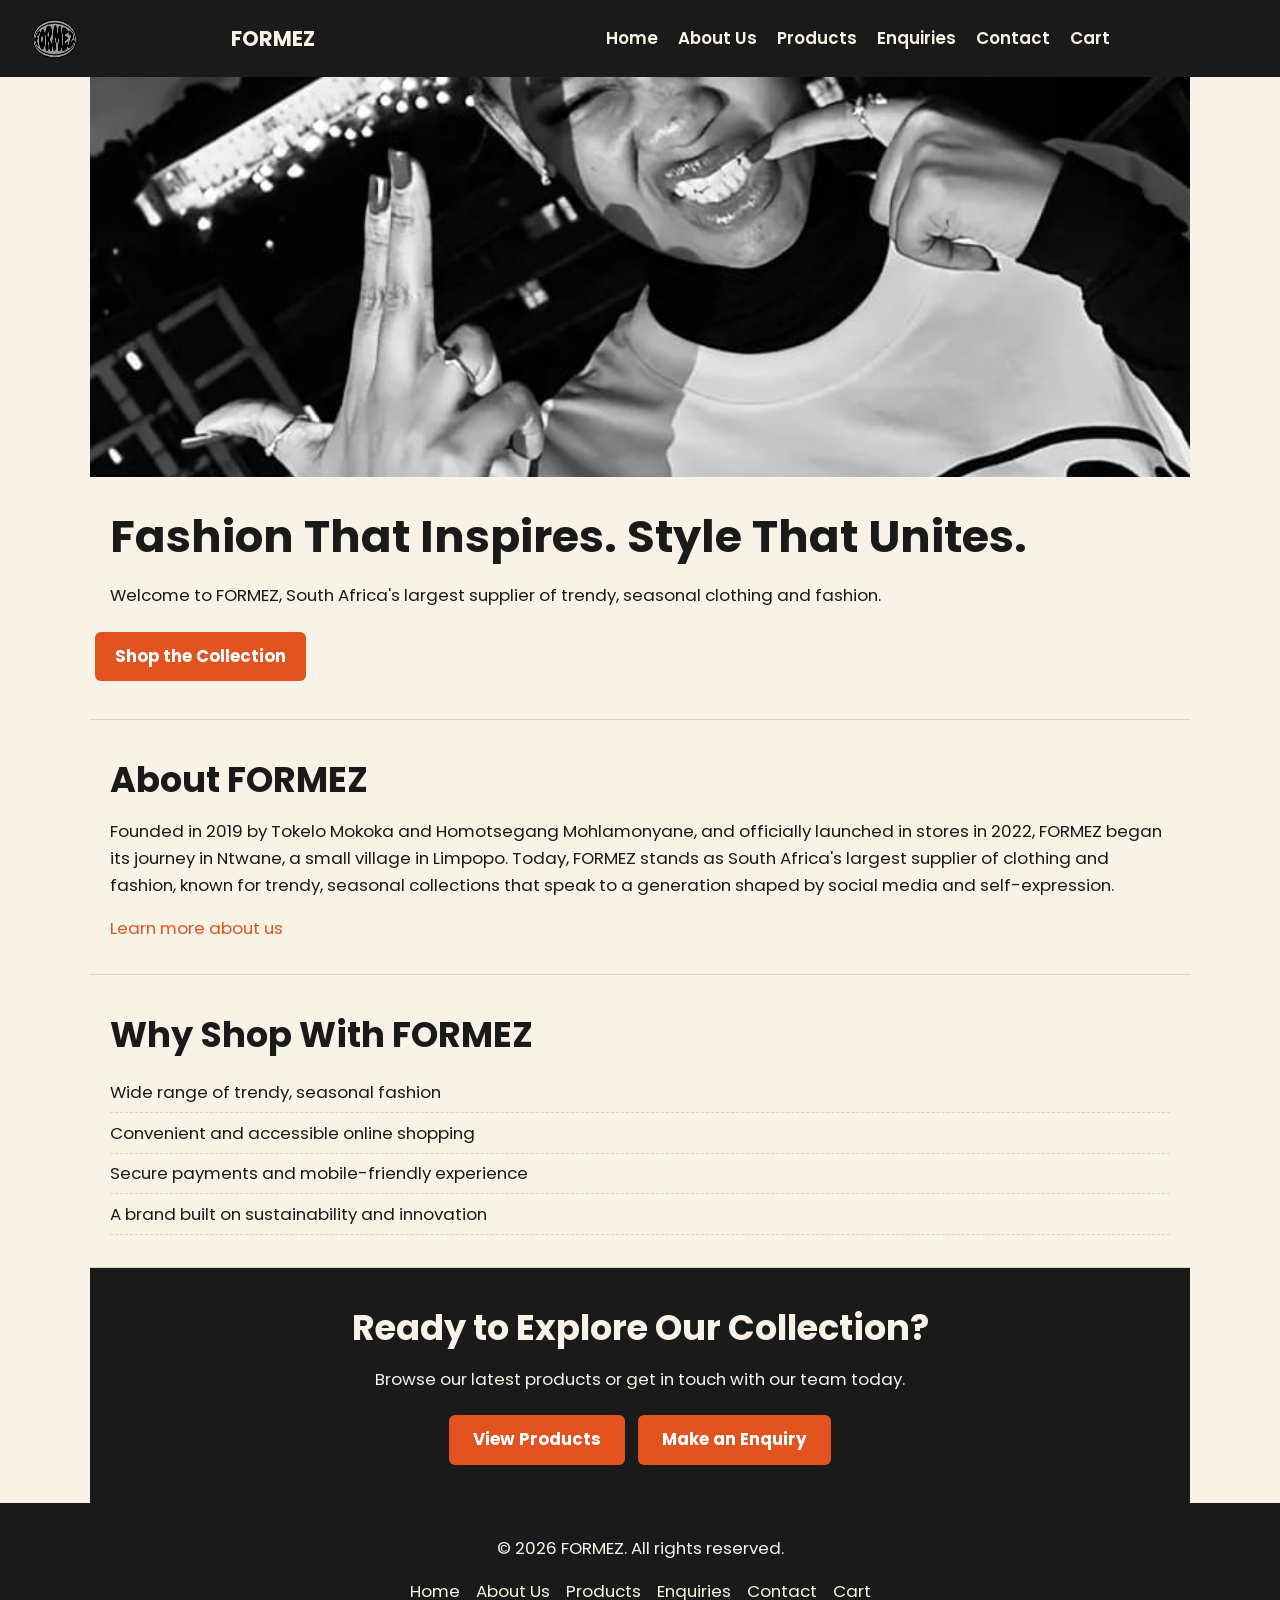
<file: index.html>
<!DOCTYPE html>
<html lang="en">
<head>
    <meta charset="UTF-8">
    <meta name="viewport" content="width=device-width, initial-scale=1.0">
    <title>FORMEZ | Home</title>
    <link rel="stylesheet" href="css_assets/style.css">
    <meta name="description" content="FORMEZ - South Africa's largest supplier of trendy, seasonal fashion and clothing.">
    
</head>
<body>

    <!-- ===== Site Header ===== -->
    <header>
        <img src="_images/formez_logo.png" alt="FORMEZ">
        <div class="logo">
            <h1>FORMEZ</h1>
        </div>

        <!-- ===== Main Navigation ===== -->
        <nav>
            <ul>
                <li><a href="index.html">Home</a></li>
                <li><a href="about.html">About Us</a></li>
                <li><a href="services.html">Products</a></li>
                <li><a href="inquiries.html">Enquiries</a></li>
                <li><a href="contact.html">Contact</a></li>
                <li><a href="cart.html">Cart</a></li>
            </ul>
        </nav>
    </header>

    <!-- ===== Main Content ===== -->
    <main>

        <!-- Hero Section -->
        <section id="hero">
        </div>
            <img src="_images/formez_hero (2).jpeg" alt="FORMEZ">
            <h2>Fashion That Inspires. Style That Unites.</h2>
            <p>Welcome to FORMEZ, South Africa's largest supplier of trendy, seasonal clothing and fashion.</p>
            <a href="services.html" class="cta-button">Shop the Collection</a>
        </section>

        <!-- Brief Introduction Section -->
        <section id="intro">
            <h2>About FORMEZ</h2>
            <p>
                Founded in 2019 by Tokelo Mokoka and Homotsegang Mohlamonyane, and officially
                launched in stores in 2022, FORMEZ began its journey in Ntwane, a small village
                in Limpopo. Today, FORMEZ stands as South Africa's largest supplier of clothing
                and fashion, known for trendy, seasonal collections that speak to a generation
                shaped by social media and self-expression.
            </p>
            <a href="about.html">Learn more about us</a>
        </section>

        <!-- Featured Highlights Section -->
        <section id="highlights">
            <h2>Why Shop With FORMEZ</h2>
            <ul>
                <li>Wide range of trendy, seasonal fashion</li>
                <li>Convenient and accessible online shopping</li>
                <li>Secure payments and mobile-friendly experience</li>
                <li>A brand built on sustainability and innovation</li>
            </ul>
        </section>

        <!-- Call to Action Section -->
        <section id="call-to-action">
            <h2>Ready to Explore Our Collection?</h2>
            <p>Browse our latest products or get in touch with our team today.</p>
            <a href="services.html" class="cta-button">View Products</a>
            <a href="inquiries.html" class="cta-button">Make an Enquiry</a>
        </section>

    </main>

    <!-- ===== Site Footer ===== -->
    <footer>
        <p>&copy; 2026 FORMEZ. All rights reserved.</p>
        <nav>
            <ul>
                <li><a href="index.html">Home</a></li>
                <li><a href="about.html">About Us</a></li>
                <li><a href="services.html">Products</a></li>
                <li><a href="inquiries.html">Enquiries</a></li>
                <li><a href="contact.html">Contact</a></li>
                <li><a href="cart.html">Cart</a></li>
            </ul>
        </nav>
    </footer>

</body>
</html>
</file>
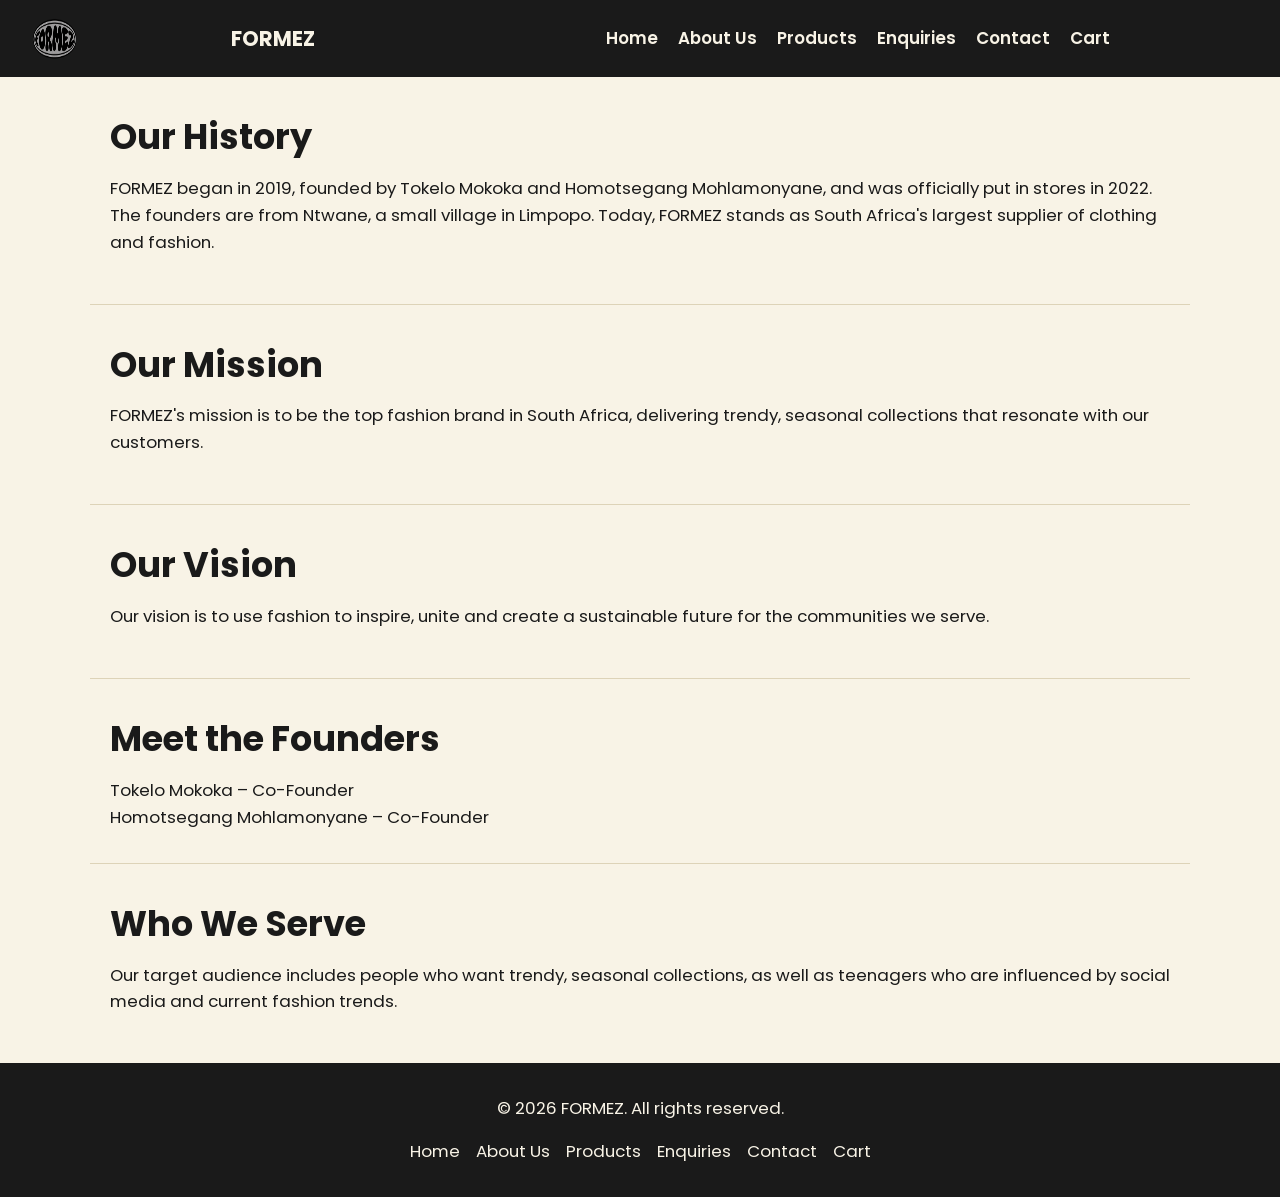
<file: about.html>
<!DOCTYPE html>
<html lang="en">
<head>
    <meta charset="UTF-8">
    <meta name="viewport" content="width=device-width, initial-scale=1.0">
    <title>FORMEZ | About Us</title>
    <link rel="stylesheet" href="css_assets/style.css">
    <meta name="description" content="Learn about FORMEZ's history, mission, vision and the team behind South Africa's largest fashion supplier.">
    
</head>
<body>

    <!-- ===== Site Header ===== -->
    <header>
        <img src="_images/formez_logo.png" alt="FORMEZ">
        <div class="logo">
            <h1>FORMEZ</h1>
        </div>

        <!-- ===== Main Navigation ===== -->
        <nav>
            <ul>
                <li><a href="index.html">Home</a></li>
                <li><a href="about.html">About Us</a></li>
                <li><a href="services.html">Products</a></li>
                <li><a href="inquiries.html">Enquiries</a></li>
                <li><a href="contact.html">Contact</a></li>
                <li><a href="cart.html">Cart</a></li>
            </ul>
        </nav>
    </header>

    <!-- ===== Main Content ===== -->
    <main>

        <!-- Organisation History Section -->
        <section id="history">
            <h2>Our History</h2>
            <p>
                FORMEZ began in 2019, founded by Tokelo Mokoka and Homotsegang Mohlamonyane,
                and was officially put in stores in 2022. The founders are from Ntwane, a small
                village in Limpopo. Today, FORMEZ stands as South Africa's largest supplier of
                clothing and fashion.
            </p>
        </section>

        <!-- Mission Section -->
        <section id="mission">
            <h2>Our Mission</h2>
            <p>
                FORMEZ's mission is to be the top fashion brand in South Africa, delivering
                trendy, seasonal collections that resonate with our customers.
            </p>
        </section>

        <!-- Vision Section -->
        <section id="vision">
            <h2>Our Vision</h2>
            <p>
                Our vision is to use fashion to inspire, unite and create a sustainable future
                for the communities we serve.
            </p>
        </section>

        <!-- Team Section -->
        <section id="team">
            <h2>Meet the Founders</h2>
            <ul>
                <li>Tokelo Mokoka &ndash; Co-Founder</li>
                <li>Homotsegang Mohlamonyane &ndash; Co-Founder</li>
            </ul>
        </section>

        <!-- Target Audience Section -->
        <section id="audience">
            <h2>Who We Serve</h2>
            <p>
                Our target audience includes people who want trendy, seasonal collections, as
                well as teenagers who are influenced by social media and current fashion trends.
            </p>
        </section>

    </main>

    <!-- ===== Site Footer ===== -->
    <footer>
        <p>&copy; 2026 FORMEZ. All rights reserved.</p>
        <nav>
            <ul>
                <li><a href="index.html">Home</a></li>
                <li><a href="about.html">About Us</a></li>
                <li><a href="services.html">Products</a></li>
                <li><a href="inquiries.html">Enquiries</a></li>
                <li><a href="contact.html">Contact</a></li>
                <li><a href="cart.html">Cart</a></li>
            </ul>
        </nav>
    </footer>

</body>
</html>
</file>
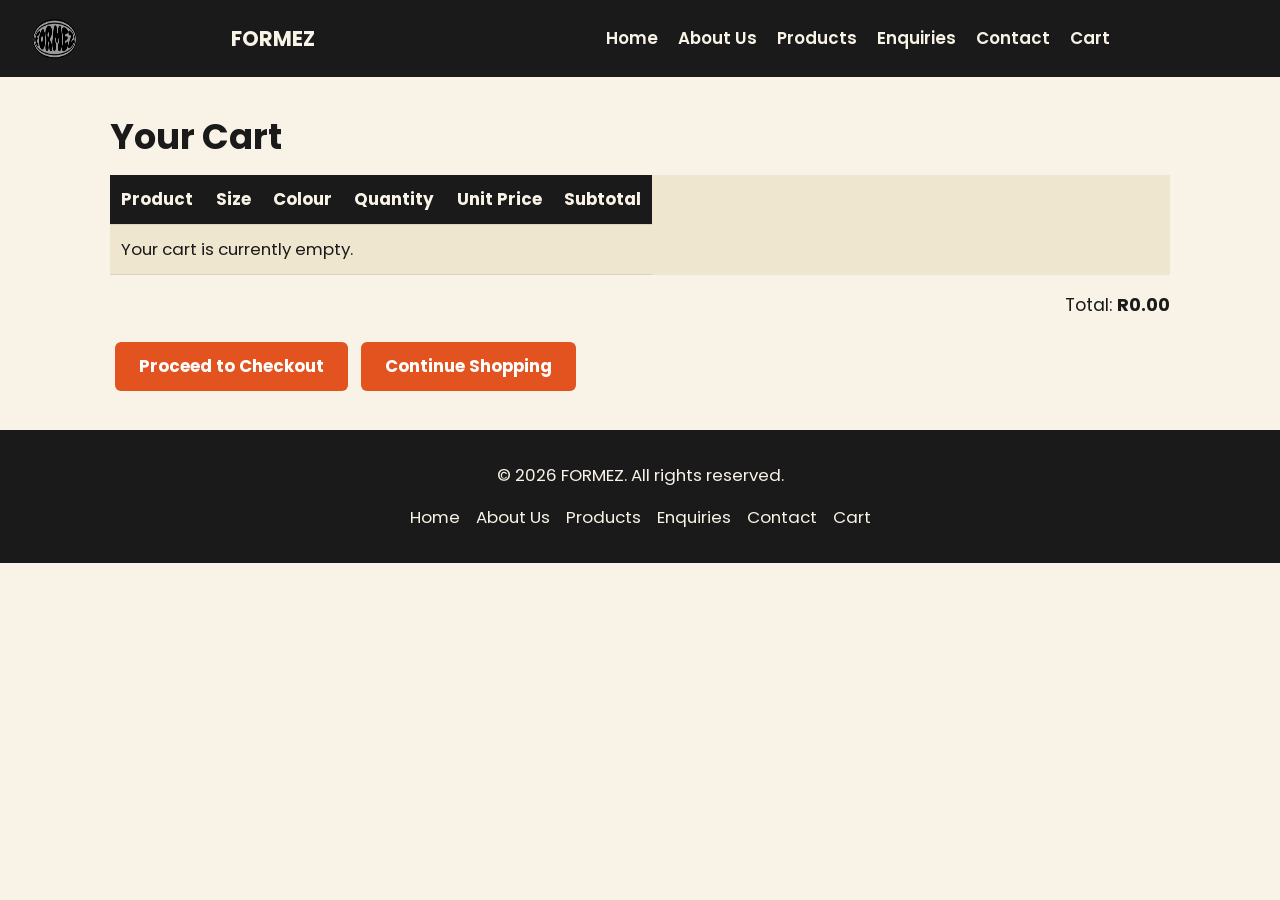
<file: cart.html>
<!DOCTYPE html>
<html lang="en">
<head>
    <meta charset="UTF-8">
    <meta name="viewport" content="width=device-width, initial-scale=1.0">
    <title>FORMEZ | Your Cart</title>
    <link rel="stylesheet" href="css_assets/style.css">
    <meta name="description" content="Review the items in your FORMEZ shopping cart before checking out.">
    
</head>
<body>

    <!-- ===== Site Header ===== -->
    <header>
        <img src="_images/formez_logo.png" alt="FORMEZ">
        <div class="logo">
            <h1>FORMEZ</h1>
        </div>

        <!-- ===== Main Navigation ===== -->
        <nav>
            <ul>
                <li><a href="index.html">Home</a></li>
                <li><a href="about.html">About Us</a></li>
                <li><a href="services.html">Products</a></li>
                <li><a href="inquiries.html">Enquiries</a></li>
                <li><a href="contact.html">Contact</a></li>
                <li><a href="cart.html">Cart</a></li>
            </ul>
        </nav>
    </header>

    <!-- ===== Main Content ===== -->
    <main>

        <section id="cart-section">
            <h2>Your Cart</h2>

            <table id="cart-table">
                <thead>
                    <tr>
                        <th>Product</th>
                        <th>Size</th>
                        <th>Colour</th>
                        <th>Quantity</th>
                        <th>Unit Price</th>
                        <th>Subtotal</th>
                    </tr>
                </thead>
                <tbody>
                    <tr>
                        <td colspan="6">Your cart is currently empty.</td>
                    </tr>
                </tbody>
            </table>

            <p>Total: <strong>R0.00</strong></p>

            <a href="checkout.html" class="cta-button">Proceed to Checkout</a>
            <a href="services.html" class="cta-button">Continue Shopping</a>
        </section>

    </main>

    <!-- ===== Site Footer ===== -->
    <footer>
        <p>&copy; 2026 FORMEZ. All rights reserved.</p>
        <nav>
            <ul>
                <li><a href="index.html">Home</a></li>
                <li><a href="about.html">About Us</a></li>
                <li><a href="services.html">Products</a></li>
                <li><a href="inquiries.html">Enquiries</a></li>
                <li><a href="contact.html">Contact</a></li>
                <li><a href="cart.html">Cart</a></li>
            </ul>
        </nav>
    </footer>

</body>
</html>
</file>
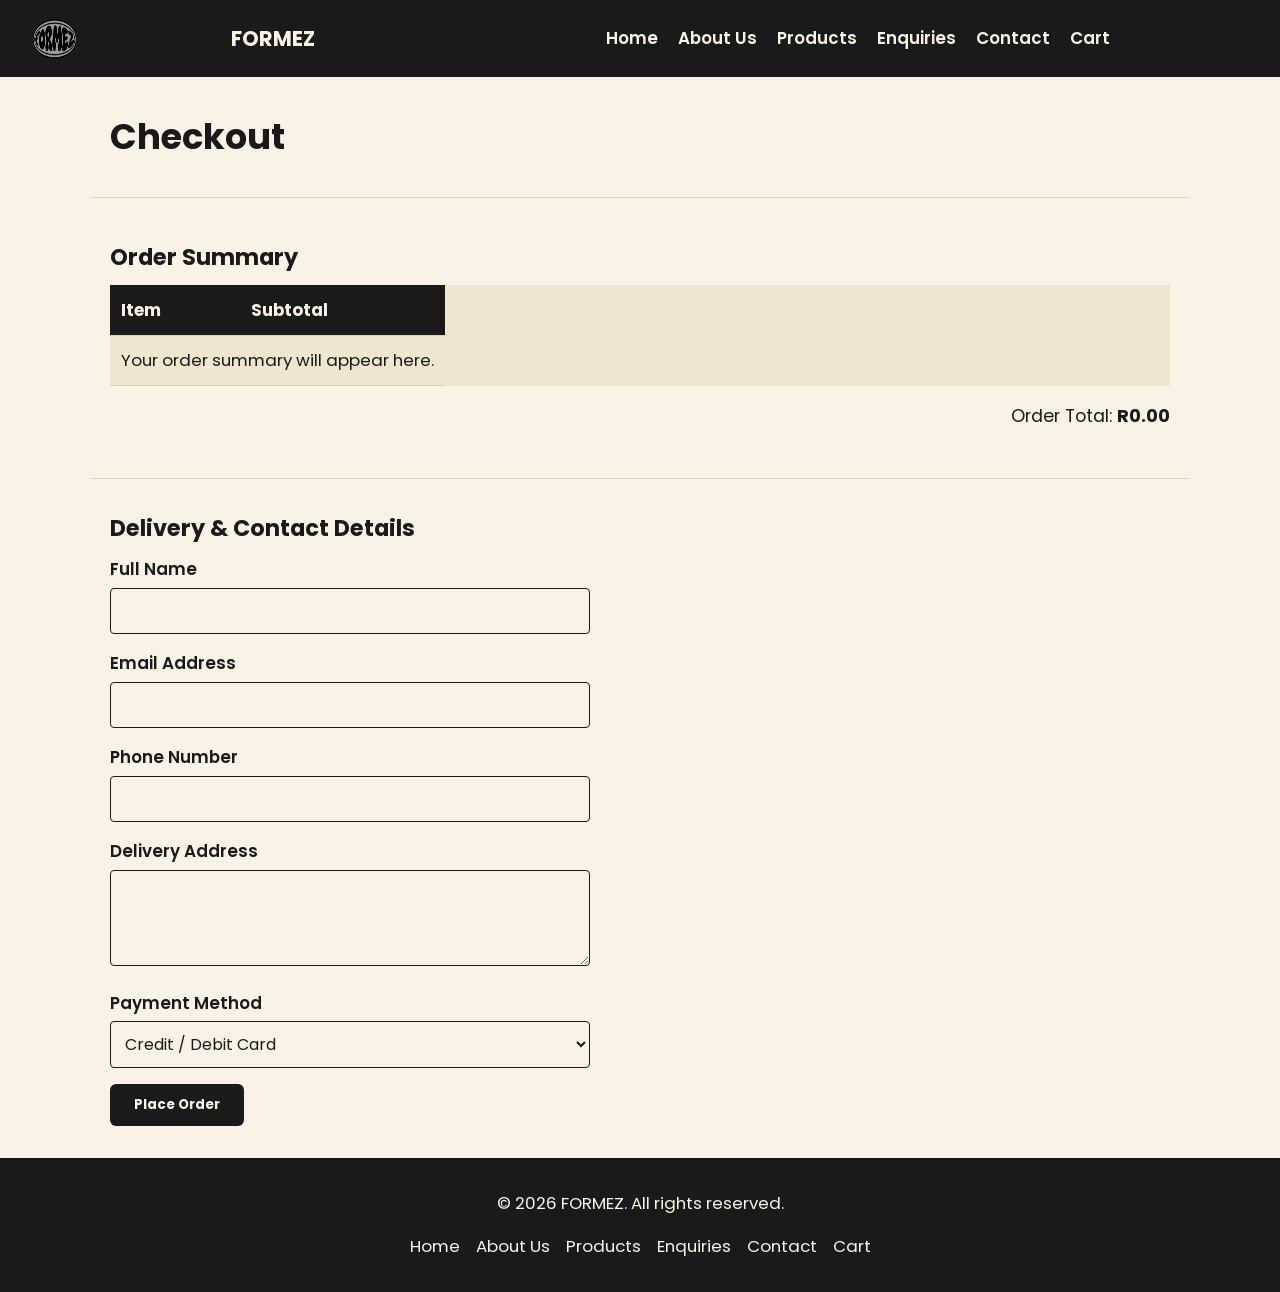
<file: checkout.html>
<!DOCTYPE html>
<html lang="en">
<head>
    <meta charset="UTF-8">
    <meta name="viewport" content="width=device-width, initial-scale=1.0">
    <title>FORMEZ | Checkout</title>
    <link rel="stylesheet" href="css_assets/style.css">
    <meta name="description" content="Complete your order with FORMEZ.">
    
</head>
<body>

    <!-- ===== Site Header ===== -->
    <header>
        <img src="_images/formez_logo.png" alt="FORMEZ">
        <div class="logo">
            <h1>FORMEZ</h1>
        </div>

        <!-- ===== Main Navigation ===== -->
        <nav>
            <ul>
                <li><a href="index.html">Home</a></li>
                <li><a href="about.html">About Us</a></li>
                <li><a href="services.html">Products</a></li>
                <li><a href="inquiries.html">Enquiries</a></li>
                <li><a href="contact.html">Contact</a></li>
                <li><a href="cart.html">Cart</a></li>
            </ul>
        </nav>
    </header>

    <!-- ===== Main Content ===== -->
    <main>

        <h2>Checkout</h2>

        <!-- Order Summary Section -->
        <section id="checkout-summary">
            <h3>Order Summary</h3>

            <table id="order-summary-table">
                <thead>
                    <tr>
                        <th>Item</th>
                        <th>Subtotal</th>
                    </tr>
                </thead>
                <tbody>
                    <tr>
                        <td colspan="2">Your order summary will appear here.</td>
                    </tr>
                </tbody>
            </table>

            <p>Order Total: <strong>R0.00</strong></p>
        </section>

        <!-- Checkout / Delivery Details Form -->
        <section id="checkout-form-section">
            <h3>Delivery &amp; Contact Details</h3>

            <form action="#" method="post">
                <div>
                    <label for="full-name">Full Name</label>
                    <input type="text" id="full-name" name="full-name">
                </div>

                <div>
                    <label for="email">Email Address</label>
                    <input type="email" id="email" name="email">
                </div>

                <div>
                    <label for="phone">Phone Number</label>
                    <input type="tel" id="phone" name="phone">
                </div>

                <div>
                    <label for="address">Delivery Address</label>
                    <textarea id="address" name="address" rows="3"></textarea>
                </div>

                <div>
                    <label for="payment-method">Payment Method</label>
                    <select id="payment-method" name="payment-method">
                        <option value="card">Credit / Debit Card</option>
                        <option value="eft">EFT</option>
                        <option value="cod">Cash on Delivery</option>
                    </select>
                </div>

                <button type="submit">Place Order</button>
            </form>
        </section>

    </main>

    <!-- ===== Site Footer ===== -->
    <footer>
        <p>&copy; 2026 FORMEZ. All rights reserved.</p>
        <nav>
            <ul>
                <li><a href="index.html">Home</a></li>
                <li><a href="about.html">About Us</a></li>
                <li><a href="services.html">Products</a></li>
                <li><a href="inquiries.html">Enquiries</a></li>
                <li><a href="contact.html">Contact</a></li>
                <li><a href="cart.html">Cart</a></li>
            </ul>
        </nav>
    </footer>

</body>
</html>
</file>
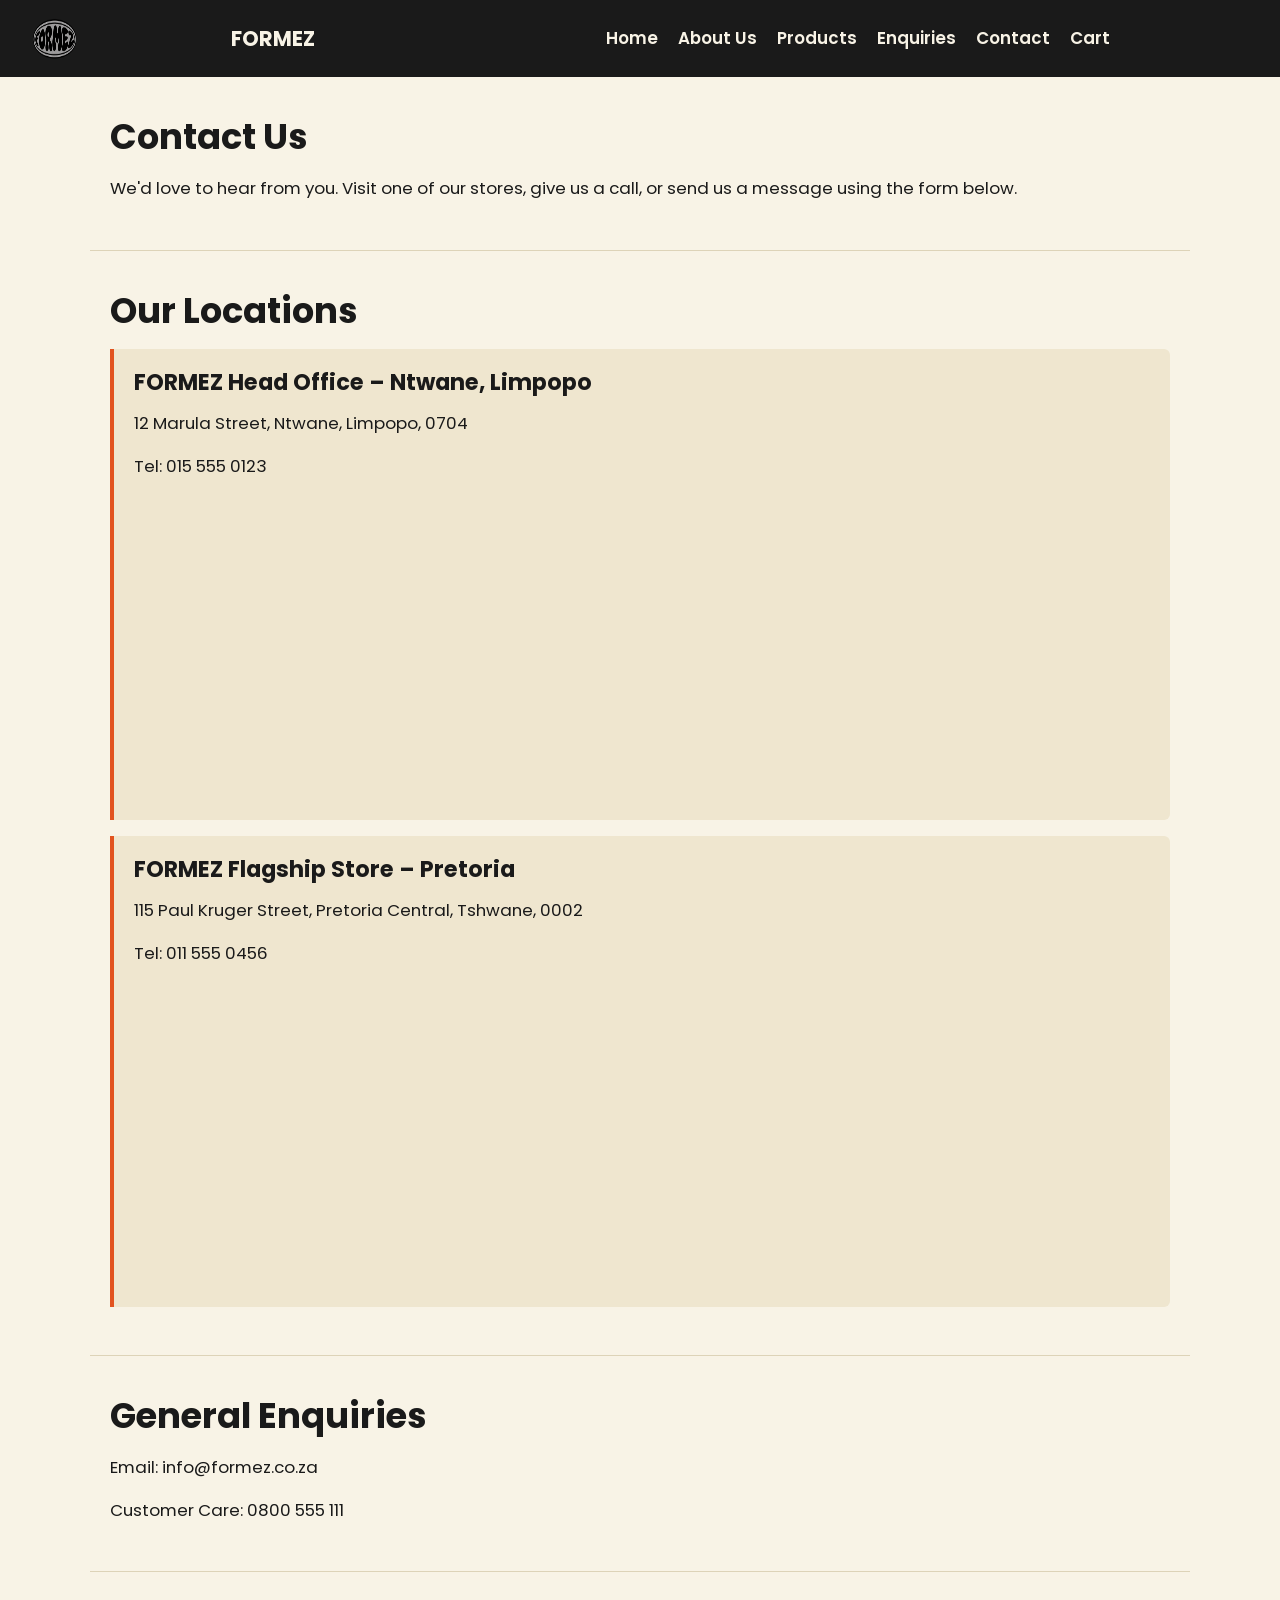
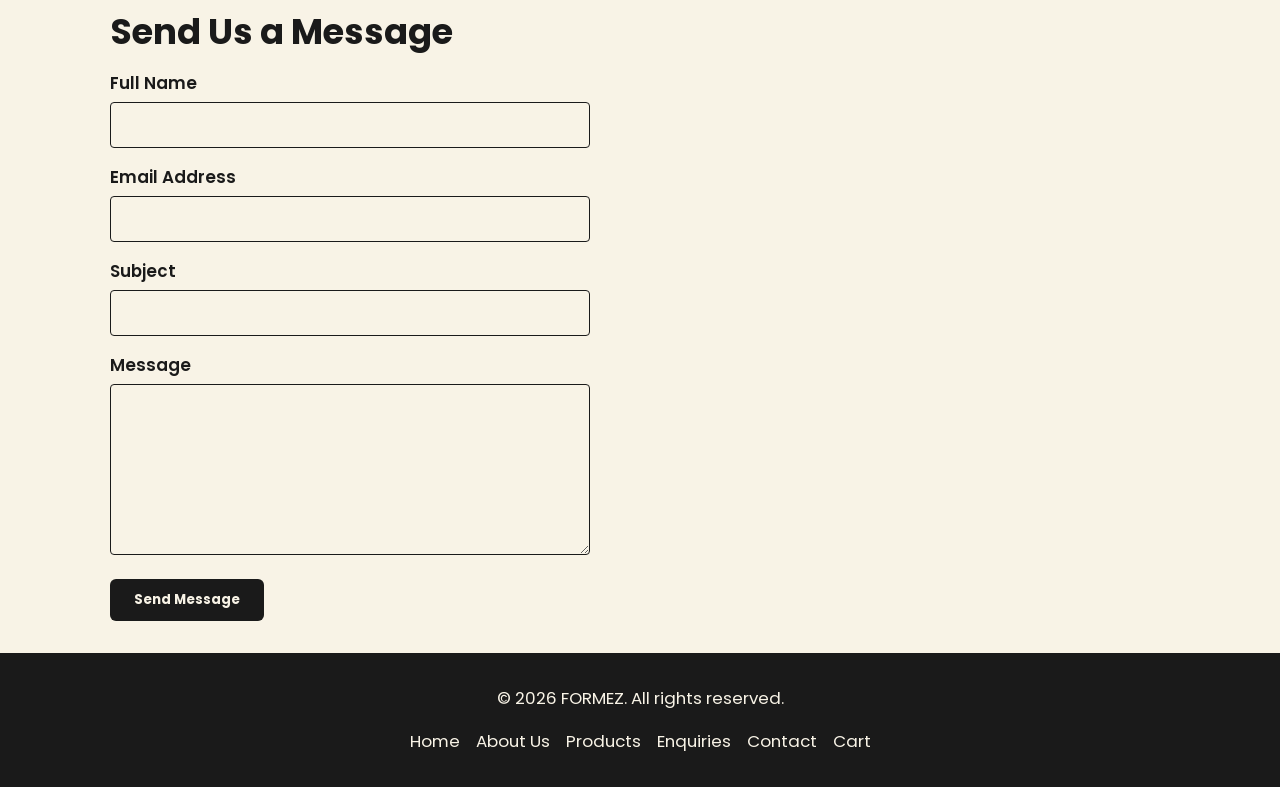
<file: contact.html>
<!DOCTYPE html>
<html lang="en">
<head>
    <meta charset="UTF-8">
    <meta name="viewport" content="width=device-width, initial-scale=1.0">
    <title>FORMEZ | Contact Us</title>
    <link rel="stylesheet" href="css_assets/style.css">
    <meta name="description" content="Get in touch with FORMEZ. Find our store locations, contact details and send us a message.">
    
</head>
<body>

    <!-- ===== Site Header ===== -->
    <header>
        <img src="_images/formez_logo.png" alt="FORMEZ">
        <div class="logo">
            <h1>FORMEZ</h1>
        </div>

        <!-- ===== Main Navigation ===== -->
        <nav>
            <ul>
                <li><a href="index.html">Home</a></li>
                <li><a href="about.html">About Us</a></li>
                <li><a href="services.html">Products</a></li>
                <li><a href="inquiries.html">Enquiries</a></li>
                <li><a href="contact.html">Contact</a></li>
                <li><a href="cart.html">Cart</a></li>
            </ul>
        </nav>
    </header>

    <!-- ===== Main Content ===== -->
    <main>

        <!-- Contact Introduction Section -->
        <section id="contact-intro">
            <h2>Contact Us</h2>
            <p>
                We'd love to hear from you. Visit one of our stores, give us a call, or send us
                a message using the form below.
            </p>
        </section>

        <!-- Store Locations Section -->
        <section id="locations">
            <h2>Our Locations</h2>

            <article class="location">
                <h3>FORMEZ Head Office &ndash; Ntwane, Limpopo</h3>
                <p>12 Marula Street, Ntwane, Limpopo, 0704</p>
                <p>Tel: 015 555 0123</p>
                <iframe src="https://www.google.com/maps/embed?pb=!1m18!1m12!1m3!1d3611.0784046877934!2d29.402033210827085!3d-25.16683032243791!2m3!1f0!2f0!3f0!3m2!1i1024!2i768!4f13.1!3m3!1m2!1s0x1ec0352430c9b0dd%3A0xa37ff96107714622!2sGroblersdal%20Mall!5e0!3m2!1sen!2sza!4v1789469545303!5m2!1sen!2sza" width="400" height="300" style="border:0;" allowfullscreen="" loading="lazy" referrerpolicy="strict-origin-when-cross-origin"></iframe>
            </article>

            <article class="location">
                <h3>FORMEZ Flagship Store &ndash; Pretoria</h3>
                <p>115 Paul Kruger Street, Pretoria Central, Tshwane, 0002</p>
                <p>Tel: 011 555 0456</p>
                <iframe src="https://www.google.com/maps/embed?pb=!1m18!1m12!1m3!1d3611.0784046877934!2d29.402033210827085!3d-25.16683032243791!2m3!1f0!2f0!3f0!3m2!1i1024!2i768!4f13.1!3m3!1m2!1s0x1e95620dc530bccd%3A0x157e1b5b8cc77afe!2s115%20Paul%20Kruger%20Street%2C%20Pretoria%20Central%2C%20Pretoria!5e0!3m2!1sen!2sza!4v1789469639041!5m2!1sen!2sza" width="400" height="300" style="border:0;" allowfullscreen="" loading="lazy" referrerpolicy="strict-origin-when-cross-origin"></iframe>
            </article>
        </section>

        <!-- General Contact Details Section -->
        <section id="contact-details">
            <h2>General Enquiries</h2>
            <p>Email: info@formez.co.za</p>
            <p>Customer Care: 0800 555 111</p>
        </section>

        <!-- Contact Form Section -->
        <section id="contact-form">
            <h2>Send Us a Message</h2>
            <form action="#" method="post">
                <div>
                    <label for="name">Full Name</label>
                    <input type="text" id="name" name="name">
                </div>

                <div>
                    <label for="email">Email Address</label>
                    <input type="email" id="email" name="email">
                </div>

                <div>
                    <label for="subject">Subject</label>
                    <input type="text" id="subject" name="subject">
                </div>

                <div>
                    <label for="message">Message</label>
                    <textarea id="message" name="message" rows="6"></textarea>
                </div>

                <button type="submit">Send Message</button>
            </form>
        </section>

    </main>

    <!-- ===== Site Footer ===== -->
    <footer>
        <p>&copy; 2026 FORMEZ. All rights reserved.</p>
        <nav>
            <ul>
                <li><a href="index.html">Home</a></li>
                <li><a href="about.html">About Us</a></li>
                <li><a href="services.html">Products</a></li>
                <li><a href="inquiries.html">Enquiries</a></li>
                <li><a href="contact.html">Contact</a></li>
                <li><a href="cart.html">Cart</a></li>
            </ul>
        </nav>
    </footer>

</body>
</html>
</file>
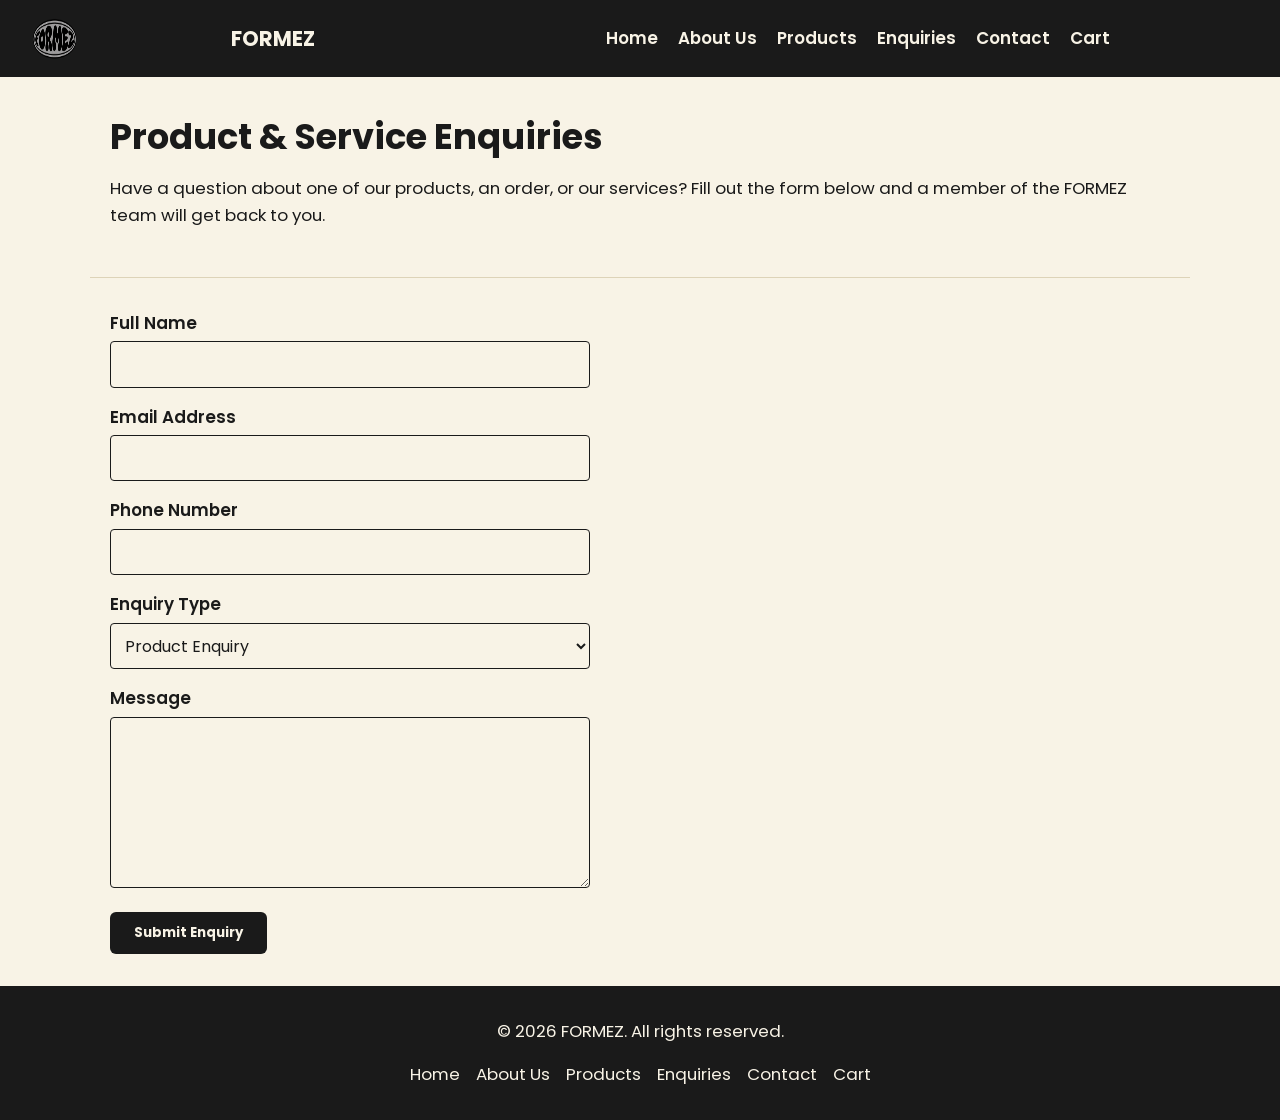
<file: inquiries.html>
<!DOCTYPE html>
<html lang="en">
<head>
    <meta charset="UTF-8">
    <meta name="viewport" content="width=device-width, initial-scale=1.0">
    <title>FORMEZ | Enquiries</title>
    <link rel="stylesheet" href="css_assets/style.css">
    <meta name="description" content="Send FORMEZ an enquiry about our products or services.">
    
</head>
<body>

    <!-- ===== Site Header ===== -->
    <header>
        <img src="_images/formez_logo.png" alt="FORMEZ">
        <div class="logo">
            <h1>FORMEZ</h1>
        </div>

        <!-- ===== Main Navigation ===== -->
        <nav>
            <ul>
                <li><a href="index.html">Home</a></li>
                <li><a href="about.html">About Us</a></li>
                <li><a href="services.html">Products</a></li>
                <li><a href="inquiries.html">Enquiries</a></li>
                <li><a href="contact.html">Contact</a></li>
                <li><a href="cart.html">Cart</a></li>
            </ul>
        </nav>
    </header>

    <!-- ===== Main Content ===== -->
    <main>

        <!-- Enquiry Introduction Section -->
        <section id="enquiry-intro">
            <h2>Product &amp; Service Enquiries</h2>
            <p>
                Have a question about one of our products, an order, or our services? Fill out
                the form below and a member of the FORMEZ team will get back to you.
            </p>
        </section>

        <!-- Enquiry Form Section -->
        <!-- Note: form validation and functionality will be implemented in Part 3 -->
        <section id="enquiry-form">
            <form action="#" method="post">
                <div>
                    <label for="full-name">Full Name</label>
                    <input type="text" id="full-name" name="full-name">
                </div>

                <div>
                    <label for="email">Email Address</label>
                    <input type="email" id="email" name="email">
                </div>

                <div>
                    <label for="phone">Phone Number</label>
                    <input type="tel" id="phone" name="phone">
                </div>

                <div>
                    <label for="enquiry-type">Enquiry Type</label>
                    <select id="enquiry-type" name="enquiry-type">
                        <option value="product">Product Enquiry</option>
                        <option value="order">Order Enquiry</option>
                        <option value="general">General Enquiry</option>
                    </select>
                </div>

                <div>
                    <label for="message">Message</label>
                    <textarea id="message" name="message" rows="6"></textarea>
                </div>

                <button type="submit">Submit Enquiry</button>
            </form>
        </section>

    </main>

    <!-- ===== Site Footer ===== -->
    <footer>
        <p>&copy; 2026 FORMEZ. All rights reserved.</p>
        <nav>
            <ul>
                <li><a href="index.html">Home</a></li>
                <li><a href="about.html">About Us</a></li>
                <li><a href="services.html">Products</a></li>
                <li><a href="inquiries.html">Enquiries</a></li>
                <li><a href="contact.html">Contact</a></li>
                <li><a href="cart.html">Cart</a></li>
            </ul>
        </nav>
    </footer>

</body>
</html>
</file>
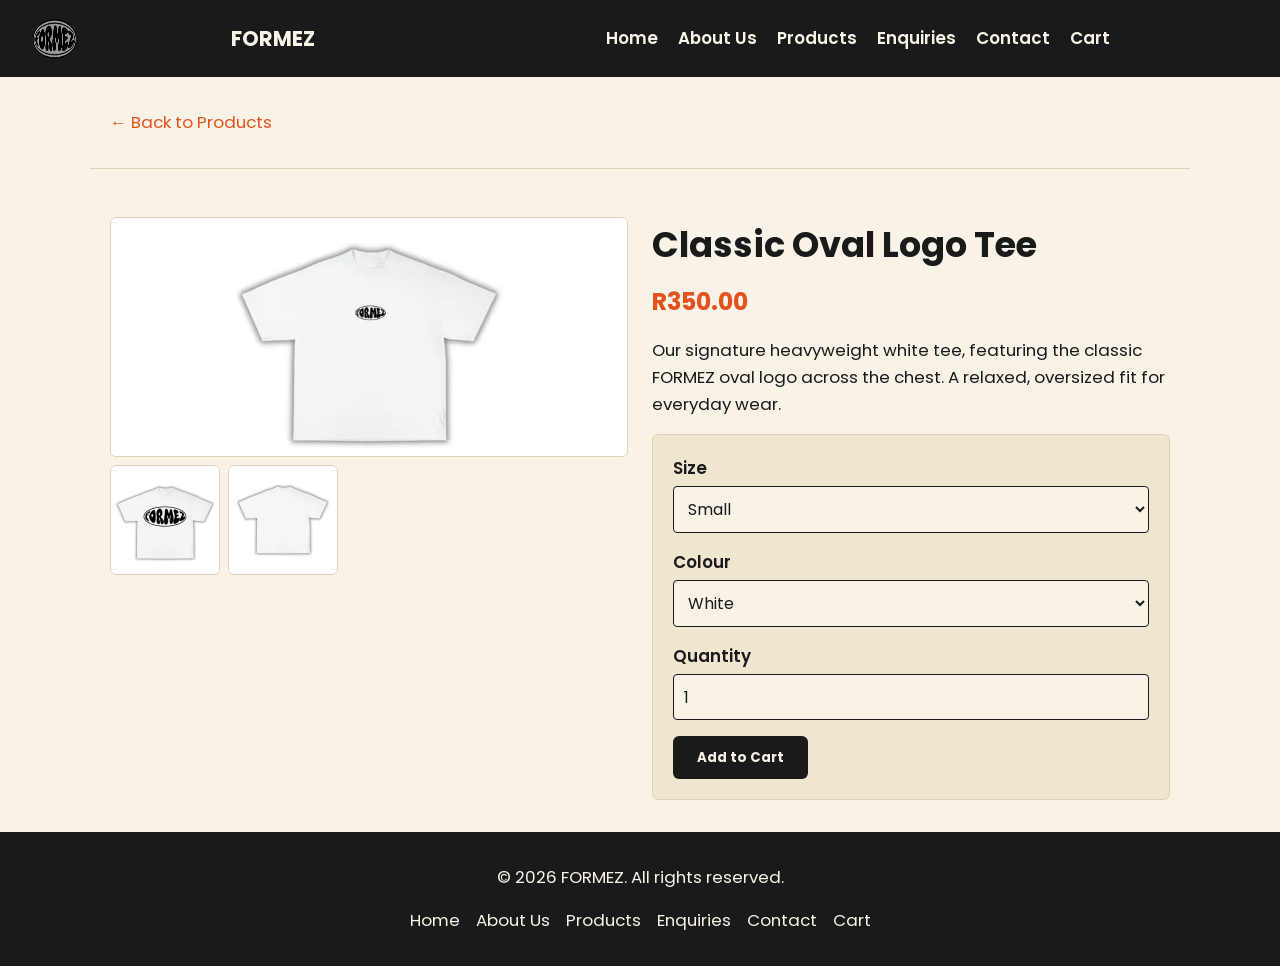
<file: product_classic_oval-tee.html>
<!DOCTYPE html>
<html lang="en">
<head>
    <meta charset="UTF-8">
    <meta name="viewport" content="width=device-width, initial-scale=1.0">
    <title>FORMEZ | Classic Oval Logo Tee</title>
    <link rel="stylesheet" href="css_assets/style.css">
    <meta name="description" content="View details, sizes, colours and price for the FORMEZ Classic Oval Logo Tee.">
    
</head>
<body>

    <!-- ===== Site Header ===== -->
    <header>
        <img src="_images/formez_logo.png" alt="FORMEZ">
        <div class="logo">
            <h1>FORMEZ</h1>
        </div>

        <!-- ===== Main Navigation ===== -->
        <nav>
            <ul>
                <li><a href="index.html">Home</a></li>
                <li><a href="about.html">About Us</a></li>
                <li><a href="services.html">Products</a></li>
                <li><a href="inquiries.html">Enquiries</a></li>
                <li><a href="contact.html">Contact</a></li>
                <li><a href="cart.html">Cart</a></li>
            </ul>
        </nav>
    </header>

    <!-- ===== Main Content ===== -->
    <main>

        <!-- Breadcrumb / Back link -->
        <p><a href="services.html">&larr; Back to Products</a></p>

        <!-- Product Detail Section -->
        <section id="product-detail">

            <!-- Product Image Gallery -->
            <div id="product-gallery">
                <img src="_images/formez_product_01.jpeg" alt="Classic Oval Logo Tee image 1" class="product-thumb">
                <img src="_images/formez_product_02.jpeg" alt="Classic Oval Logo Tee image 2" class="product-thumb">
                <img src="_images/formez_product_05.jpeg" alt="Classic Oval Logo Tee image 3" class="product-thumb">
            </div>

            <!-- Product Information -->
            <div id="product-info">
                <h2>Classic Oval Logo Tee</h2>
                <p id="product-price">R350.00</p>
                <p id="product-description">Our signature heavyweight white tee, featuring the classic FORMEZ oval logo across the chest. A relaxed, oversized fit for everyday wear.</p>

                <!-- Order Options Form -->
                <form action="#" method="post">
                    <div>
                        <label for="size">Size</label>
                        <select id="size" name="size">
                        <option value="Small">Small</option>
                        <option value="Medium">Medium</option>
                        <option value="Large">Large</option>
                        <option value="X-Large">X-Large</option>
                        <option value="XX-Large">XX-Large</option>
                        </select>
                    </div>

                    <div>
                        <label for="colour">Colour</label>
                        <select id="colour" name="colour">
                        <option value="White">White</option>
                        <option value="Black">Black</option>
                        </select>
                    </div>

                    <div>
                        <label for="quantity">Quantity</label>
                        <input type="number" id="quantity" name="quantity" min="1" value="1">
                    </div>

                    <button type="submit">Add to Cart</button>
                </form>
            </div>
        </section>

    </main>

    <!-- ===== Site Footer ===== -->
    <footer>
        <p>&copy; 2026 FORMEZ. All rights reserved.</p>
        <nav>
            <ul>
                <li><a href="index.html">Home</a></li>
                <li><a href="about.html">About Us</a></li>
                <li><a href="services.html">Products</a></li>
                <li><a href="inquiries.html">Enquiries</a></li>
                <li><a href="contact.html">Contact</a></li>
                <li><a href="cart.html">Cart</a></li>
            </ul>
        </nav>
    </footer>

</body>
</html>
</file>
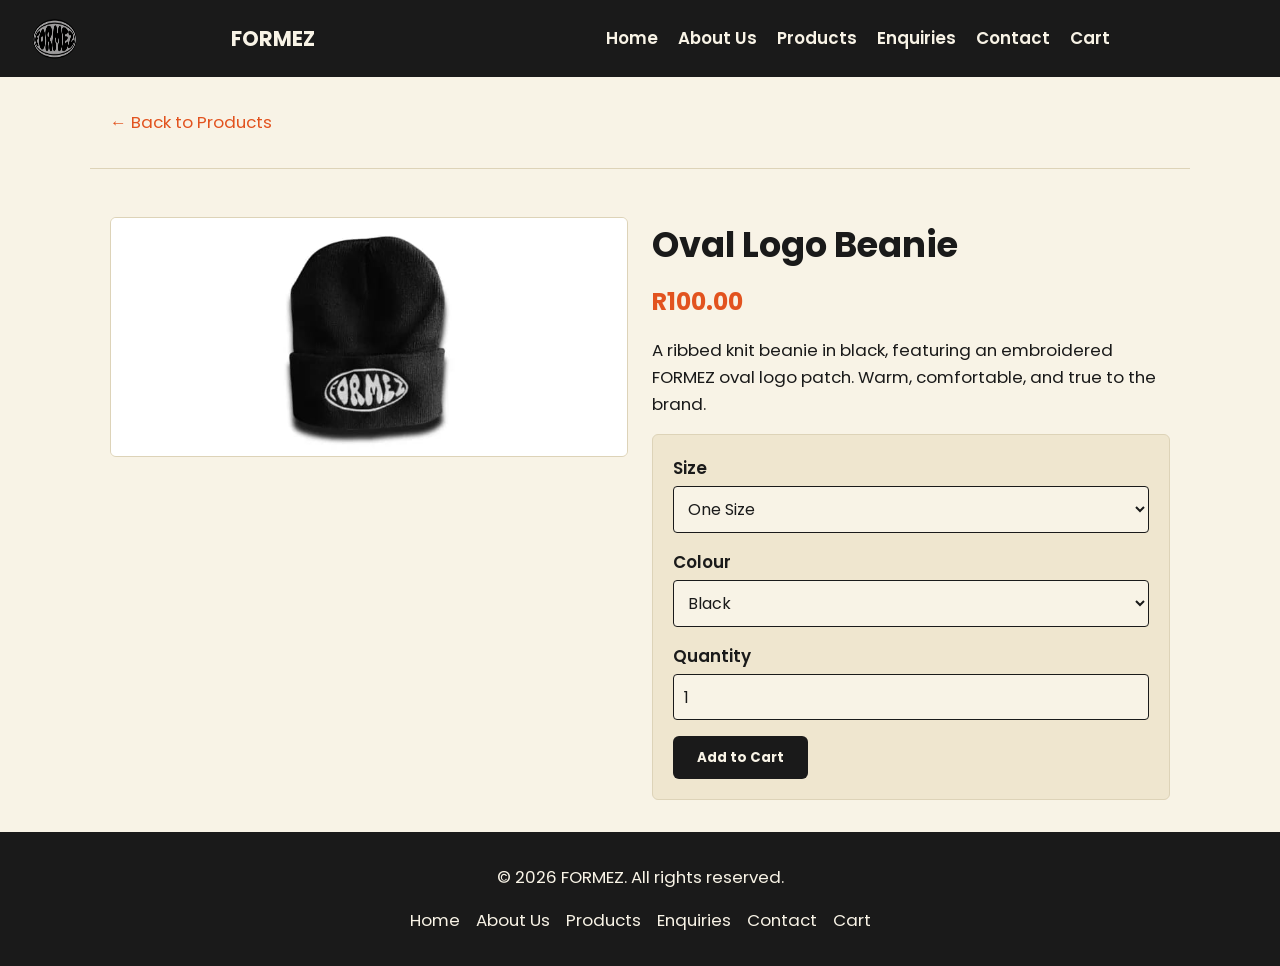
<file: product_oval_beanie.html>
<!DOCTYPE html>
<html lang="en">
<head>
    <meta charset="UTF-8">
    <meta name="viewport" content="width=device-width, initial-scale=1.0">
    <title>FORMEZ | Oval Logo Beanie</title>
    <link rel="stylesheet" href="css_assets/style.css">
    <meta name="description" content="View details, sizes, colours and price for the FORMEZ Oval Logo Beanie.">
    
</head>
<body>

    <!-- ===== Site Header ===== -->
    <header>
        <img src="_images/formez_logo.png" alt="FORMEZ">
        <div class="logo">
            <h1>FORMEZ</h1>
        </div>

        <!-- ===== Main Navigation ===== -->
        <nav>
            <ul>
                <li><a href="index.html">Home</a></li>
                <li><a href="about.html">About Us</a></li>
                <li><a href="services.html">Products</a></li>
                <li><a href="inquiries.html">Enquiries</a></li>
                <li><a href="contact.html">Contact</a></li>
                <li><a href="cart.html">Cart</a></li>
            </ul>
        </nav>
    </header>

    <!-- ===== Main Content ===== -->
    <main>

        <!-- Breadcrumb / Back link -->
        <p><a href="services.html">&larr; Back to Products</a></p>

        <!-- Product Detail Section -->
        <section id="product-detail">

            <!-- Product Image Gallery -->
            <div id="product-gallery">
                <img src="_images/formez_product_09.jpeg" alt="Oval Logo Beanie image 1" class="product-thumb">
                
            </div>

            <!-- Product Information -->
            <div id="product-info">
                <h2>Oval Logo Beanie</h2>
                <p id="product-price">R100.00</p>
                <p id="product-description">A ribbed knit beanie in black, featuring an embroidered FORMEZ oval logo patch. Warm, comfortable, and true to the brand.</p>

                <!-- Order Options Form -->
                <form action="#" method="post">
                    <div>
                        <label for="size">Size</label>
                        <select id="size" name="size">
                        <option value="One Size">One Size</option>
                        </select>
                    </div>

                    <div>
                        <label for="colour">Colour</label>
                        <select id="colour" name="colour">
                        <option value="Black">Black</option>
                        <option value="White">White</option>
                        </select>
                    </div>

                    <div>
                        <label for="quantity">Quantity</label>
                        <input type="number" id="quantity" name="quantity" min="1" value="1">
                    </div>

                    <button type="submit">Add to Cart</button>
                </form>
            </div>
        </section>

    </main>

    <!-- ===== Site Footer ===== -->
    <footer>
        <p>&copy; 2026 FORMEZ. All rights reserved.</p>
        <nav>
            <ul>
                <li><a href="index.html">Home</a></li>
                <li><a href="about.html">About Us</a></li>
                <li><a href="services.html">Products</a></li>
                <li><a href="inquiries.html">Enquiries</a></li>
                <li><a href="contact.html">Contact</a></li>
                <li><a href="cart.html">Cart</a></li>
            </ul>
        </nav>
    </footer>

</body>
</html>
</file>
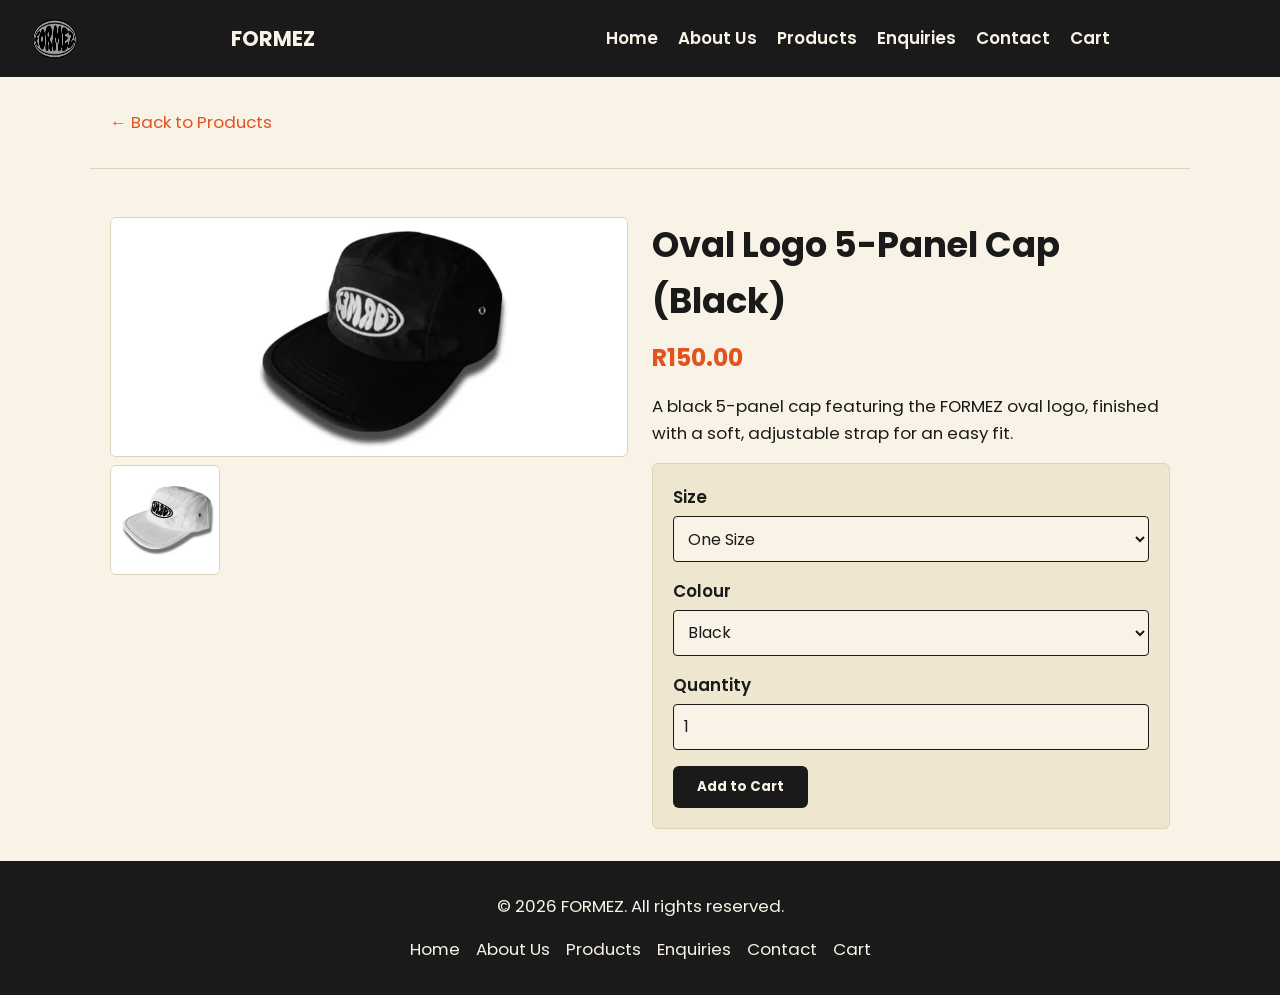
<file: product_oval_cap.html>
<!DOCTYPE html>
<html lang="en">
<head>
    <meta charset="UTF-8">
    <meta name="viewport" content="width=device-width, initial-scale=1.0">
    <title>FORMEZ | Oval Logo 5-Panel Cap (Black)</title>
    <link rel="stylesheet" href="css_assets/style.css">
    <meta name="description" content="View details, sizes, colours and price for the FORMEZ Oval Logo 5-Panel Cap (Black).">
    
</head>
<body>

    <!-- ===== Site Header ===== -->
    <header>
        <img src="_images/formez_logo.png" alt="FORMEZ">
        <div class="logo">
            <h1>FORMEZ</h1>
        </div>

        <!-- ===== Main Navigation ===== -->
        <nav>
            <ul>
                <li><a href="index.html">Home</a></li>
                <li><a href="about.html">About Us</a></li>
                <li><a href="services.html">Products</a></li>
                <li><a href="inquiries.html">Enquiries</a></li>
                <li><a href="contact.html">Contact</a></li>
                <li><a href="cart.html">Cart</a></li>
            </ul>
        </nav>
    </header>

    <!-- ===== Main Content ===== -->
    <main>

        <!-- Breadcrumb / Back link -->
        <p><a href="services.html">&larr; Back to Products</a></p>

        <!-- Product Detail Section -->
        <section id="product-detail">

            <!-- Product Image Gallery -->
            <div id="product-gallery">
                <img src="_images/formez_product_10.jpeg" alt="Oval Logo 5-Panel Cap (Black) image 1" class="product-thumb">
                <img src="_images/formez_product_08.jpeg" alt="Oval Logo 5-Panel Cap (White) image 2" class="product-thumb">
            </div>

            <!-- Product Information -->
            <div id="product-info">
                <h2>Oval Logo 5-Panel Cap (Black)</h2>
                <p id="product-price">R150.00</p>
                <p id="product-description">A black 5-panel cap featuring the FORMEZ oval logo, finished with a soft, adjustable strap for an easy fit.</p>

                <!-- Order Options Form -->
                <form action="#" method="post">
                    <div>
                        <label for="size">Size</label>
                        <select id="size" name="size">
                        <option value="One Size">One Size</option>
                        </select>
                    </div>

                    <div>
                        <label for="colour">Colour</label>
                        <select id="colour" name="colour">
                        <option value="Black">Black</option>
                        <option value="White">White</option>
                        </select>
                    </div>

                    <div>
                        <label for="quantity">Quantity</label>
                        <input type="number" id="quantity" name="quantity" min="1" value="1">
                    </div>

                    <button type="submit">Add to Cart</button>
                </form>
            </div>
        </section>

    </main>

    <!-- ===== Site Footer ===== -->
    <footer>
        <p>&copy; 2026 FORMEZ. All rights reserved.</p>
        <nav>
            <ul>
                <li><a href="index.html">Home</a></li>
                <li><a href="about.html">About Us</a></li>
                <li><a href="services.html">Products</a></li>
                <li><a href="inquiries.html">Enquiries</a></li>
                <li><a href="contact.html">Contact</a></li>
                <li><a href="cart.html">Cart</a></li>
            </ul>
        </nav>
    </footer>

</body>
</html>
</file>
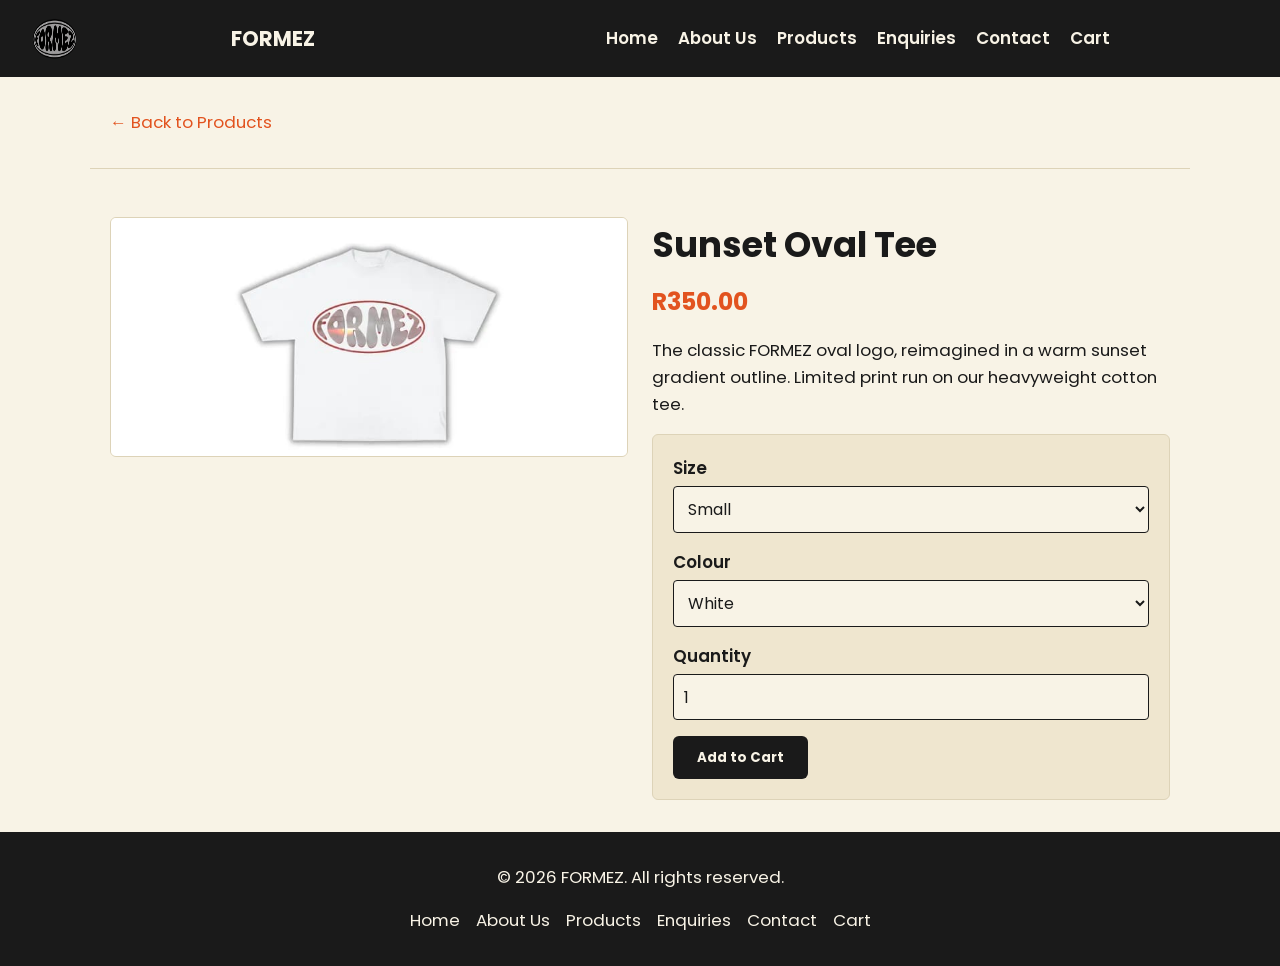
<file: product_sunset_oval-tee.html>
<!DOCTYPE html>
<html lang="en">
<head>
    <meta charset="UTF-8">
    <meta name="viewport" content="width=device-width, initial-scale=1.0">
    <title>FORMEZ | Sunset Oval Tee</title>
    <link rel="stylesheet" href="css_assets/style.css">
    <meta name="description" content="View details, sizes, colours and price for the FORMEZ Sunset Oval Tee.">
    
</head>
<body>

    <!-- ===== Site Header ===== -->
    <header>
        <img src="_images/formez_logo.png" alt="FORMEZ">
        <div class="logo">
            <h1>FORMEZ</h1>
        </div>

        <!-- ===== Main Navigation ===== -->
        <nav>
            <ul>
                <li><a href="index.html">Home</a></li>
                <li><a href="about.html">About Us</a></li>
                <li><a href="services.html">Products</a></li>
                <li><a href="inquiries.html">Enquiries</a></li>
                <li><a href="contact.html">Contact</a></li>
                <li><a href="cart.html">Cart</a></li>
            </ul>
        </nav>
    </header>

    <!-- ===== Main Content ===== -->
    <main>

        <!-- Breadcrumb / Back link -->
        <p><a href="services.html">&larr; Back to Products</a></p>

        <!-- Product Detail Section -->
        <section id="product-detail">

            <!-- Product Image Gallery -->
            <div id="product-gallery">
                <img src="_images/formez_product_04.jpeg" alt="Sunset Oval Tee image 1" class="product-thumb">
            </div>

            <!-- Product Information -->
            <div id="product-info">
                <h2>Sunset Oval Tee</h2>
                <p id="product-price">R350.00</p>
                <p id="product-description">The classic FORMEZ oval logo, reimagined in a warm sunset gradient outline. Limited print run on our heavyweight cotton tee.</p>

                <!-- Order Options Form -->
                <form action="#" method="post">
                    <div>
                        <label for="size">Size</label>
                        <select id="size" name="size">
                        <option value="Small">Small</option>
                        <option value="Medium">Medium</option>
                        <option value="Large">Large</option>
                        <option value="X-Large">X-Large</option>
                        <option value="XX-Large">XX-Large</option>
                        </select>
                    </div>

                    <div>
                        <label for="colour">Colour</label>
                        <select id="colour" name="colour">
                        <option value="White">White</option>
                        </select>
                    </div>

                    <div>
                        <label for="quantity">Quantity</label>
                        <input type="number" id="quantity" name="quantity" min="1" value="1">
                    </div>

                    <button type="submit">Add to Cart</button>
                </form>
            </div>
        </section>

    </main>

    <!-- ===== Site Footer ===== -->
    <footer>
        <p>&copy; 2026 FORMEZ. All rights reserved.</p>
        <nav>
            <ul>
                <li><a href="index.html">Home</a></li>
                <li><a href="about.html">About Us</a></li>
                <li><a href="services.html">Products</a></li>
                <li><a href="inquiries.html">Enquiries</a></li>
                <li><a href="contact.html">Contact</a></li>
                <li><a href="cart.html">Cart</a></li>
            </ul>
        </nav>
    </footer>

</body>
</html>
</file>
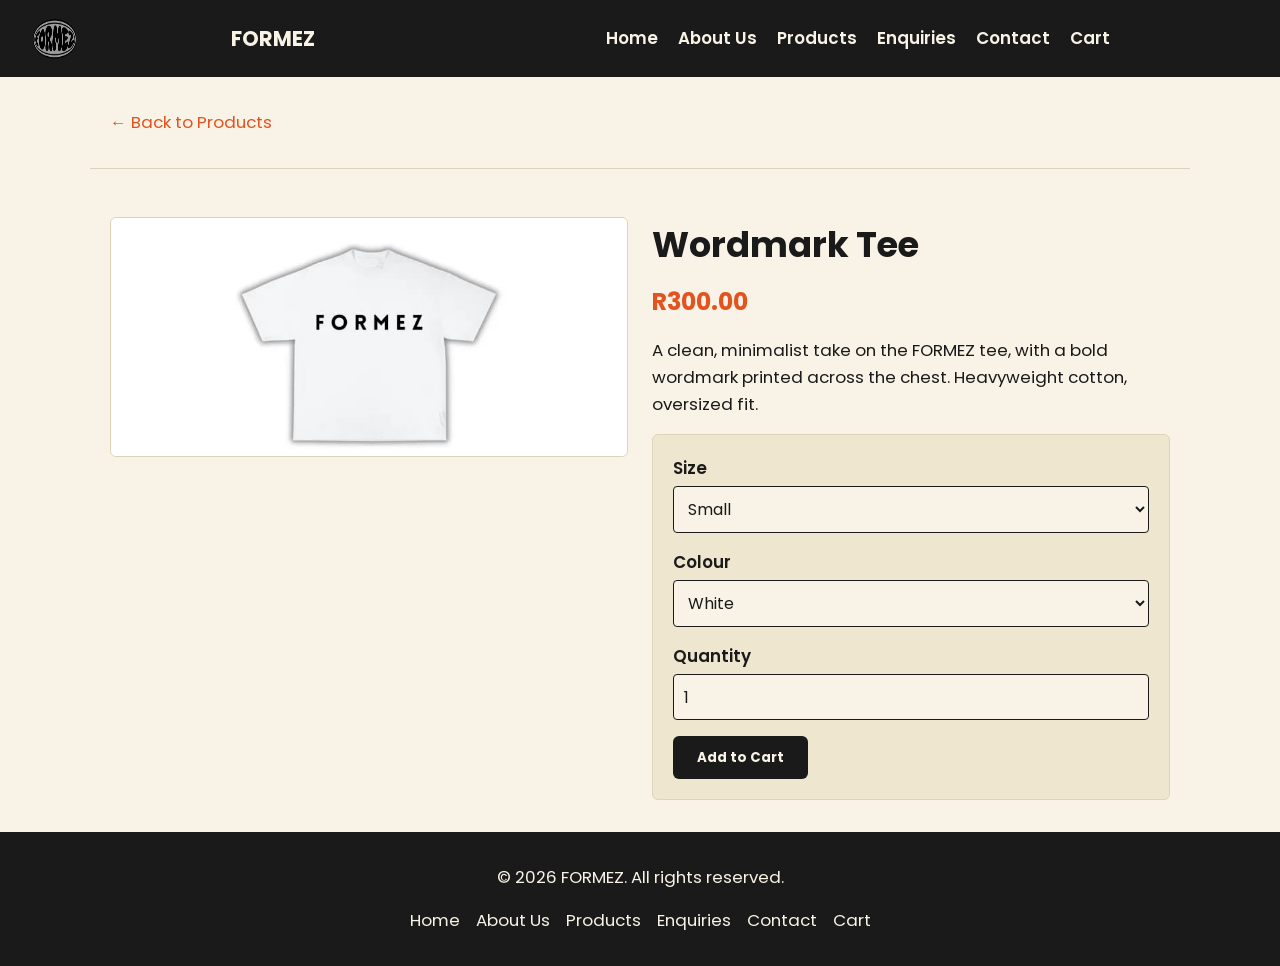
<file: product_wordmark-tee.html>
<!DOCTYPE html>
<html lang="en">
<head>
    <meta charset="UTF-8">
    <meta name="viewport" content="width=device-width, initial-scale=1.0">
    <title>FORMEZ | Wordmark Tee</title>
    <link rel="stylesheet" href="css_assets/style.css">
    <meta name="description" content="View details, sizes, colours and price for the FORMEZ Wordmark Tee.">
    
</head>
<body>

    <!-- ===== Site Header ===== -->
    <header>
        <img src="_images/formez_logo.png" alt="FORMEZ">
        <div class="logo">
            <h1>FORMEZ</h1>
        </div>

        <!-- ===== Main Navigation ===== -->
        <nav>
            <ul>
                <li><a href="index.html">Home</a></li>
                <li><a href="about.html">About Us</a></li>
                <li><a href="services.html">Products</a></li>
                <li><a href="inquiries.html">Enquiries</a></li>
                <li><a href="contact.html">Contact</a></li>
                <li><a href="cart.html">Cart</a></li>
            </ul>
        </nav>
    </header>

    <!-- ===== Main Content ===== -->
    <main>

        <!-- Breadcrumb / Back link -->
        <p><a href="services.html">&larr; Back to Products</a></p>

        <!-- Product Detail Section -->
        <section id="product-detail">

            <!-- Product Image Gallery -->
            <div id="product-gallery">
                <img src="_images/formez_product_03.jpeg" alt="Wordmark Tee image 1" class="product-thumb">
            </div>

            <!-- Product Information -->
            <div id="product-info">
                <h2>Wordmark Tee</h2>
                <p id="product-price">R300.00</p>
                <p id="product-description">A clean, minimalist take on the FORMEZ tee, with a bold wordmark printed across the chest. Heavyweight cotton, oversized fit.</p>

                <!-- Order Options Form -->
                <form action="#" method="post">
                    <div>
                        <label for="size">Size</label>
                        <select id="size" name="size">
                        <option value="Small">Small</option>
                        <option value="Medium">Medium</option>
                        <option value="Large">Large</option>
                        <option value="X-Large">X-Large</option>
                        <option value="XX-Large">XX-Large</option>
                        </select>
                    </div>

                    <div>
                        <label for="colour">Colour</label>
                        <select id="colour" name="colour">
                        <option value="White">White</option>
                        <option value="Black">Black</option>
                        </select>
                    </div>

                    <div>
                        <label for="quantity">Quantity</label>
                        <input type="number" id="quantity" name="quantity" min="1" value="1">
                    </div>

                    <button type="submit">Add to Cart</button>
                </form>
            </div>
        </section>

    </main>

    <!-- ===== Site Footer ===== -->
    <footer>
        <p>&copy; 2026 FORMEZ. All rights reserved.</p>
        <nav>
            <ul>
                <li><a href="index.html">Home</a></li>
                <li><a href="about.html">About Us</a></li>
                <li><a href="services.html">Products</a></li>
                <li><a href="inquiries.html">Enquiries</a></li>
                <li><a href="contact.html">Contact</a></li>
                <li><a href="cart.html">Cart</a></li>
            </ul>
        </nav>
    </footer>

</body>
</html>
</file>
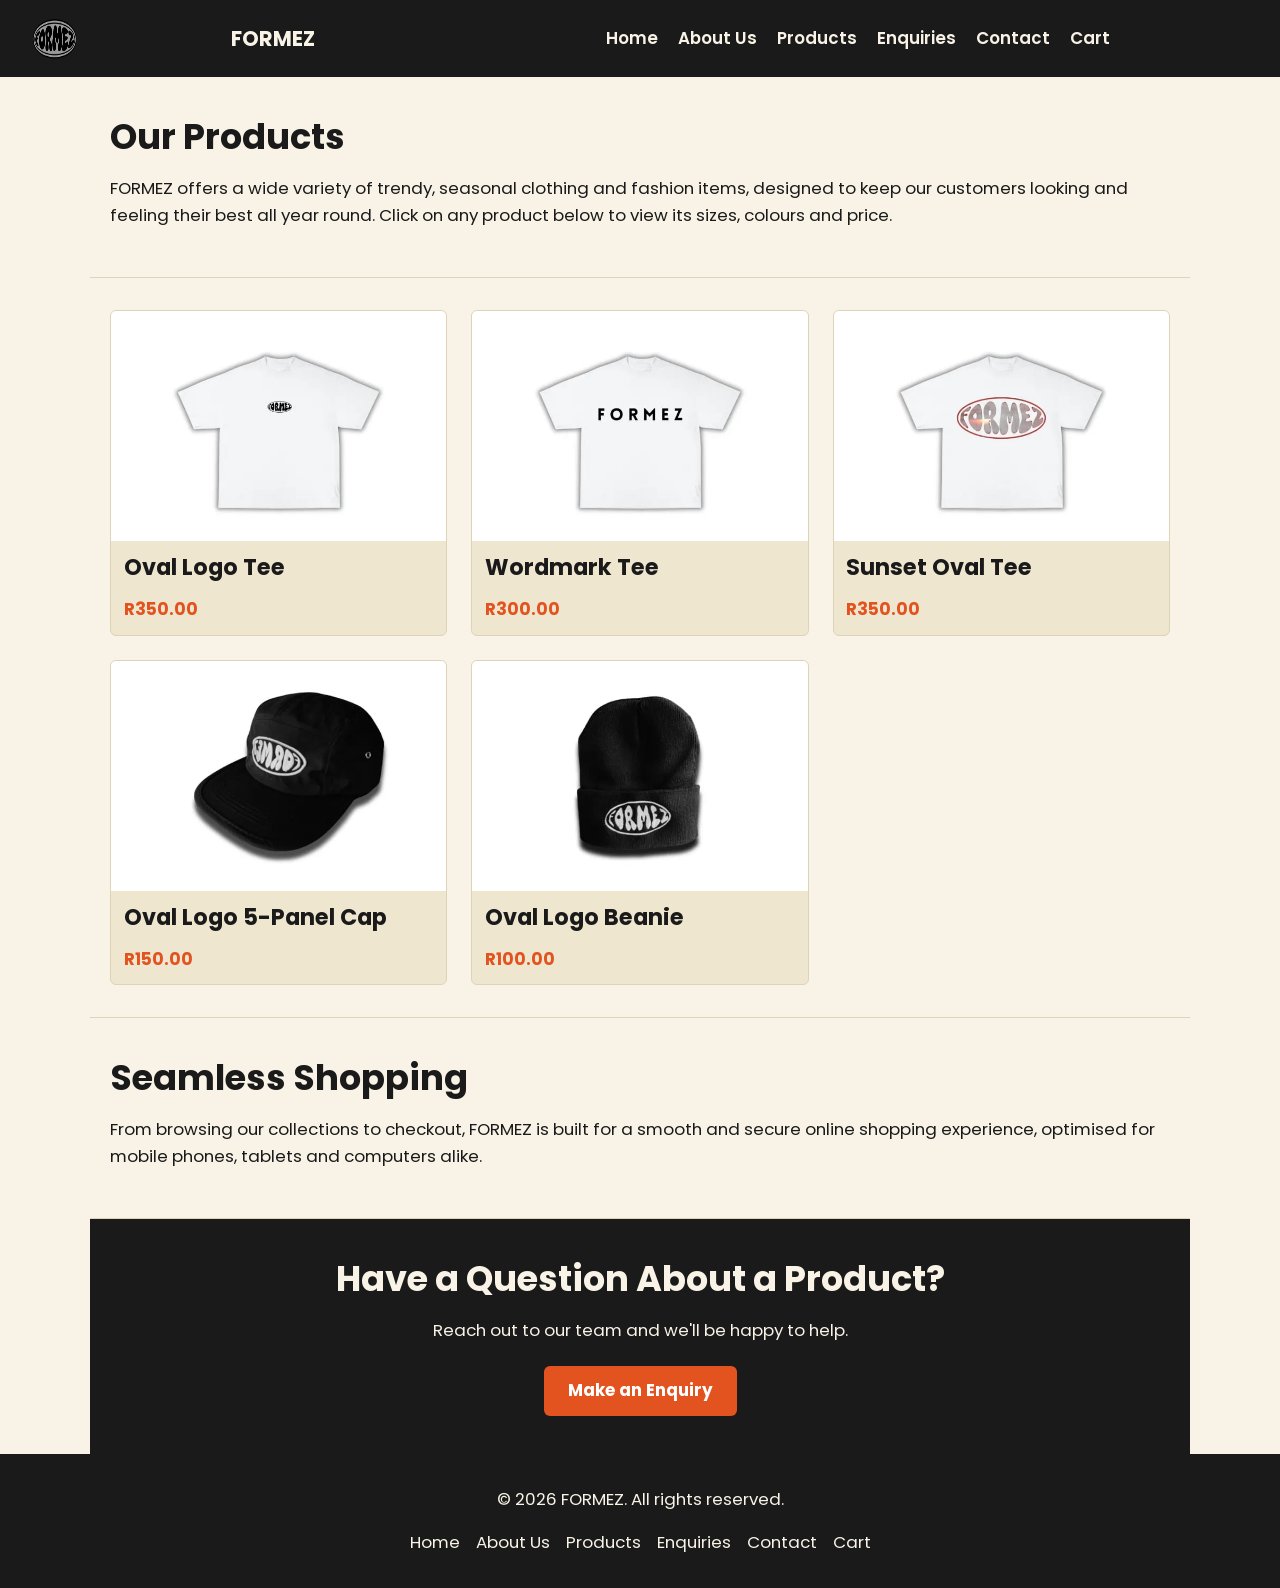
<file: services.html>
<!DOCTYPE html>
<html lang="en">
<head>
    <meta charset="UTF-8">
    <meta name="viewport" content="width=device-width, initial-scale=1.0">
    <title>FORMEZ | Products</title>
    <link rel="stylesheet" href="css_assets/style.css">
    <meta name="description" content="Browse FORMEZ's range of trendy, seasonal clothing and fashion products.">
    
</head>
<body>

    <!-- ===== Site Header ===== -->
    <header>
        <img src="_images/formez_logo.png" alt="FORMEZ">
        <div class="logo">
            <h1>FORMEZ</h1>
        </div>

        <!-- ===== Main Navigation ===== -->
        <nav>
            <ul>
                <li><a href="index.html">Home</a></li>
                <li><a href="about.html">About Us</a></li>
                <li><a href="services.html">Products</a></li>
                <li><a href="inquiries.html">Enquiries</a></li>
                <li><a href="contact.html">Contact</a></li>
                <li><a href="cart.html">Cart</a></li>
            </ul>
        </nav>
    </header>

    <!-- ===== Main Content ===== -->
    <main>

        <!-- Products Introduction Section -->
        <section id="products-intro">
            <h2>Our Products</h2>
            <p>
                FORMEZ offers a wide variety of trendy, seasonal clothing and fashion items,
                designed to keep our customers looking and feeling their best all year round.
                Click on any product below to view its sizes, colours and price.
            </p>
        </section>

        <!-- Product Grid Section -->
        <section id="product-grid">

            <article class="product-card">
                <a href="product_classic_oval-tee.html">
                    <img src="_images/formez_product_01.jpeg" alt="Oval Logo Tee" class="product-thumb">
                    <h3>Oval Logo Tee</h3>
                    <p>R350.00</p>
                </a>
            </article>

            <article class="product-card">
                <a href="product_wordmark-tee.html">
                    <img src="_images/formez_product_03.jpeg" alt="Wordmark Tee" class="product-thumb">
                    <h3>Wordmark Tee</h3>
                    <p>R300.00</p>
                </a>
            </article>

            <article class="product-card">
                <a href="product_sunset_oval-tee.html">
                    <img src="_images/formez_product_04.jpeg" alt="Sunset Oval Tee" class="product-thumb">
                    <h3>Sunset Oval Tee</h3>
                    <p>R350.00</p>
                </a>
            </article>

            <article class="product-card">
                <a href="product_oval_cap.html">
                    <img src="_images/formez_product_10.jpeg" alt="Oval Logo 5-Panel Cap (Black)" class="product-thumb">
                    <h3>Oval Logo 5-Panel Cap</h3>
                    <p>R150.00</p>
                </a>
            </article>

            <article class="product-card">
                <a href="product_oval_beanie.html">
                    <img src="_images/formez_product_09.jpeg" alt="Oval Logo Beanie" class="product-thumb">
                    <h3>Oval Logo Beanie</h3>
                    <p>R100.00</p>
                </a>
            </article>

        </section>

        <!-- Shopping Experience Section -->
        <section id="shopping-experience">
            <h2>Seamless Shopping</h2>
            <p>
                From browsing our collections to checkout, FORMEZ is built for a smooth and
                secure online shopping experience, optimised for mobile phones, tablets and
                computers alike.
            </p>
        </section>

        <!-- Call to Action Section -->
        <section id="cta">
            <h2>Have a Question About a Product?</h2>
            <p>Reach out to our team and we'll be happy to help.</p>
            <a href="inquiries.html" class="cta-button">Make an Enquiry</a>
        </section>

    </main>

    <!-- ===== Site Footer ===== -->
    <footer>
        <p>&copy; 2026 FORMEZ. All rights reserved.</p>
        <nav>
            <ul>
                <li><a href="index.html">Home</a></li>
                <li><a href="about.html">About Us</a></li>
                <li><a href="services.html">Products</a></li>
                <li><a href="inquiries.html">Enquiries</a></li>
                <li><a href="contact.html">Contact</a></li>
                <li><a href="cart.html">Cart</a></li>
            </ul>
        </nav>
    </footer>

</body>
</html>
</file>
<file: css_assets/style.css>
/* FORMEZ Stylesheet */

/* ---------------- Font ----------------
   Importing one font from Google Fonts and using it everywhere. */

@import url('https://fonts.googleapis.com/css2?family=Poppins:wght@400;600;700&display=swap');

/* ---------------- Colours ----------------
   All colours are kept in one place (as variables) so they are
   easy to find and change later without hunting through the file. */

:root {
    --ink: #1a1a1a;        /* near-black, used for text and dark backgrounds */
    --paper: #f8f3e6;      /* warm off-white, main page background */
    --light: #efe6cf;      /* slightly darker cream, used for cards */
    --accent: #e2531f;     /* orange accent colour, buttons and prices */
    --accent-dark: #b93f16;/* darker orange, used on hover */
    --line: #ddd3b8;       /* light border/divider colour */
    --font: 'Poppins', Arial, sans-serif;
}

* {
    box-sizing: border-box;
    margin: 0;
    padding: 0;
}

body {
    font-family: var(--font);
    background-color: var(--paper);
    color: var(--ink);
    font-size: 1rem;      /* 16px base text size on phones */
    line-height: 1.6;
}

ul {
    list-style: none;
}

a {
    color: var(--accent);
    text-decoration: none;
}

/* Headings share the same bold style; sizes are set individually
   below and get bigger again in the tablet/desktop sections. */
h1, h2, h3 {
    font-weight: 700;
    margin-bottom: 0.6rem;
}

h2 {
    font-size: 1.5rem;
}

h3 {
    font-size: 1.15rem;
}

p {
    margin-bottom: 1rem;
}

/* ---------------- Responsive images ---------------- */

img {
    max-width: 100%;
    height: auto;
    display: block;
}

/* ---------------- Header & Navigation ----------------
   Mobile-first: on small screens the logo sits on top and the
   nav links stack in a full-width column underneath it. The
   TABLET section further down turns this into one horizontal row. */

header {
    background-color: var(--ink);
    padding: 1rem;
    position: sticky;  /* keeps the header visible when scrolling */
    top: 0;
}

header img {
    width: 45px;
    height: 45px;
    margin: 0 auto 0.5rem auto;
}

header .logo h1 {
    color: var(--paper);
    text-align: center;
    font-size: 1.3rem;
    margin-bottom: 0.75rem;
}

/* Nav links stacked in a column, one per line, on phones */
header nav ul {
    display: flex;
    flex-direction: column;
    align-items: center;
    gap: 0.6rem;
}

header nav a {
    color: var(--paper);
    font-weight: 600;
}

header nav a:hover,
header nav a:focus {
    text-decoration: underline;
    color: var(--accent);
}

/* ---------------- Buttons ----------------
   One shared style for every call-to-action link/button on the
   site (class="cta-button"), so they all look consistent. */

.cta-button {
    display: inline-block;
    background-color: var(--accent);
    color: #fff;
    font-weight: 700;
    padding: 0.7rem 1.5rem;
    border-radius: 6px;
    margin: 0.4rem 0.3rem;
}

.cta-button:hover,
.cta-button:focus {
    background-color: var(--accent-dark);
}

/* ---------------- General section spacing ---------------- */

main > section,
main > p,
main > h2 {
    padding: 2rem 1.25rem;
    border-bottom: 1px solid var(--line);
}

main > section:last-child {
    border-bottom: none;
}

/* ---------------- Hero section (home page) ----------------
   On mobile the image sits on top and the text sits underneath
   it in the normal page flow — no tricky positioning needed. */

#hero {
    text-align: center;
    padding: 0 0 2rem 0;
    border-bottom: 1px solid var(--line);
}

#hero img {
    width: 100%;
    height: 260px;
    object-fit: cover;   /* fills the box without distorting the photo */
    margin-bottom: 1.5rem;
}

#hero h2,
#hero p,
#hero a {
    padding-left: 1.25rem;
    padding-right: 1.25rem;
}

#hero h2 {
    font-size: 1.7rem;
}

/* ---------------- Call-to-action sections ----------------
   Any section with id="call-to-action" or id="cta" gets a dark
   background so it stands out from the rest of the page. */

#call-to-action,
#cta {
    background-color: var(--ink);
    color: var(--paper);
    text-align: center;
}

#call-to-action h2,
#cta h2 {
    color: var(--paper);
}

/* ---------------- Highlights list (home page) ---------------- */

#highlights li {
    padding: 0.4rem 0;
    border-bottom: 1px dashed var(--line);
}

/* ---------------- Product grid (services page) ----------------
   Flexbox with wrapping: cards sit one-per-row on a phone and
   line up side by side once there is enough space (see the
   TABLET and DESKTOP sections below). */

#product-grid {
    display: flex;
    flex-wrap: wrap;
    gap: 1.5rem;
}

.product-card {
    background-color: var(--light);
    border: 1px solid var(--line);
    border-radius: 6px;
    overflow: hidden;
    width: 100%;   /* one card per row on phones */
}

.product-card a {
    display: block;
    color: var(--ink);
    padding-bottom: 0.75rem;
}

.product-card .product-thumb {
    width: 100%;
    height: 200px;
    object-fit: cover;
}

.product-card h3,
.product-card p {
    margin: 0.6rem 0.8rem 0;
}

.product-card p {
    color: var(--accent);
    font-weight: 700;
}

/* ---------------- Product detail page ---------------- */

#product-detail {
    display: flex;
    flex-direction: column;
    gap: 1.5rem;
}

#product-gallery {
    display: flex;
    flex-wrap: wrap;
    gap: 0.5rem;
}

#product-gallery img {
    border: 1px solid var(--line);
    border-radius: 6px;
    height: 240px;
    width: 100%;
    object-fit: cover;
}

/* The first gallery photo is the big "main" image; the rest are
   small thumbnails next to it. */
#product-gallery img:not(:first-child) {
    width: 90px;
    height: 90px;
}

#product-price {
    color: var(--accent);
    font-size: 1.3rem;
    font-weight: 700;
}

#product-info form {
    background-color: var(--light);
    border: 1px solid var(--line);
    border-radius: 6px;
    padding: 1.25rem;
    margin-top: 1rem;
}

/* ---------------- Forms ----------------
   Shared styling for every form on the site (contact, enquiries,
   checkout, and the "add to cart" form on product pages). */

form {
    max-width: 30rem;   /* keeps standalone forms a comfortable width to read */
}

#product-info form {
    max-width: none;    /* this form already sits inside a narrow column */
}

form div {
    margin-bottom: 1rem;
}

label {
    display: block;
    font-weight: 600;
    margin-bottom: 0.3rem;
}

input,
select,
textarea {
    width: 100%;
    font-family: var(--font);
    font-size: 1rem;
    padding: 0.6rem;
    border: 1px solid var(--ink);
    border-radius: 4px;
    background-color: var(--paper);
    color: var(--ink);
}

textarea {
    min-height: 6rem;
    resize: vertical;
}

input:focus,
select:focus,
textarea:focus {
    outline: 2px solid var(--accent);
}

form button[type="submit"] {
    font-family: var(--font);
    font-weight: 700;
    background-color: var(--ink);
    color: var(--paper);
    border: none;
    border-radius: 6px;
    padding: 0.7rem 1.5rem;
    cursor: pointer;
}

form button[type="submit"]:hover,
form button[type="submit"]:focus {
    background-color: var(--accent);
}

/* ---------------- Tables (cart & checkout) ----------------
   "overflow-x: auto" lets a wide table scroll sideways on a small
   screen instead of squashing every column or breaking the layout. */

table {
    width: 100%;
    border-collapse: collapse;
    background-color: var(--light);
    display: block;
    overflow-x: auto;
}

th, td {
    padding: 0.7rem;
    text-align: left;
    white-space: nowrap;
    border-bottom: 1px solid var(--line);
}

thead {
    background-color: var(--ink);
    color: var(--paper);
}

#cart-section p,
#checkout-summary p {
    text-align: right;
    font-size: 1.1rem;
    margin-top: 1rem;
}

/* ---------------- Contact locations ---------------- */

.location {
    background-color: var(--light);
    border-left: 4px solid var(--accent);
    padding: 1rem 1.25rem;
    margin-bottom: 1rem;
    border-radius: 0 6px 6px 0;
}

/* ---------------- Footer ---------------- */

footer {
    background-color: var(--ink);
    color: var(--paper);
    text-align: center;
    padding: 2rem 1.25rem;
}

footer nav ul {
    display: flex;
    flex-wrap: wrap;
    justify-content: center;
    gap: 0.5rem 1rem;
    margin-top: 1rem;
}

footer nav a {
    color: var(--paper);
}

footer nav a:hover,
footer nav a:focus {
    color: var(--accent);
}

/* TABLET STYLES */

@media (min-width: 600px) {

    /* Text can afford to be a little bigger now there's more room */
    body {
        font-size: 1.05rem;
    }

    h2 {
        font-size: 1.85rem;
    }

    h3 {
        font-size: 1.3rem;
    }

    /* Header & nav become one horizontal row instead of stacked */
    header {
        display: flex;
        align-items: center;
        flex-wrap: wrap;
        gap: 1rem;
    }

    header img {
        margin: 0;
    }

    header .logo h1 {
        margin-bottom: 0;
        text-align: left;
    }

    header nav {
        margin-left: auto;
    }

    header nav ul {
        flex-direction: row;
        gap: 1.25rem;
    }

    /* Hero image and heading get bigger now there is more room */
    #hero img {
        height: 400px;
    }

    #hero h2 {
        font-size: 2.3rem;
    }

    /* Product cards: two per row instead of one */
    .product-card {
        width: calc(50% - 0.75rem);
    }

    .product-card .product-thumb {
        height: 230px;
    }

    /* Product gallery thumbnails a little bigger */
    #product-gallery img:not(:first-child) {
        width: 110px;
        height: 110px;
    }

    #product-price {
        font-size: 1.5rem;
    }
}


/* DESKTOP STYLES
   Everything in here only applies once the screen is at least
   1024px wide (laptops and bigger screens). */

@media (min-width: 1024px) {

    /* Text gets one more size increase for comfortable reading on
       a big screen */
    h2 {
        font-size: 2.2rem;
    }

    h3 {
        font-size: 1.4rem;
    }

    #hero h2 {
        font-size: 2.8rem;
    }

    /* Give the page a comfortable maximum width so content doesn't
       stretch edge-to-edge on very wide screens. */
    header > *,
    main > section,
    main > p,
    main > h2,
    footer > * {
        max-width: 1100px;
        margin-left: auto;
        margin-right: auto;
    }

    header {
        padding-left: 2rem;
        padding-right: 2rem;
    }

    /* Product cards: three per row */
    .product-card {
        width: calc(33.333% - 1rem);
    }

    /* Product detail page: gallery and info side by side instead
       of stacked */
    #product-detail {
        flex-direction: row;
        align-items: flex-start;
    }

    #product-gallery {
        flex: 1;
    }

    #product-info {
        flex: 1;
    }

    /* Hero text moves to the left and the whole section becomes
       taller so the photo and text feel more spacious */
    #hero {
        text-align: left;
        display: flex;
        flex-direction: column;
        justify-content: center;
        align-items: flex-start;
    }
}
</file>
